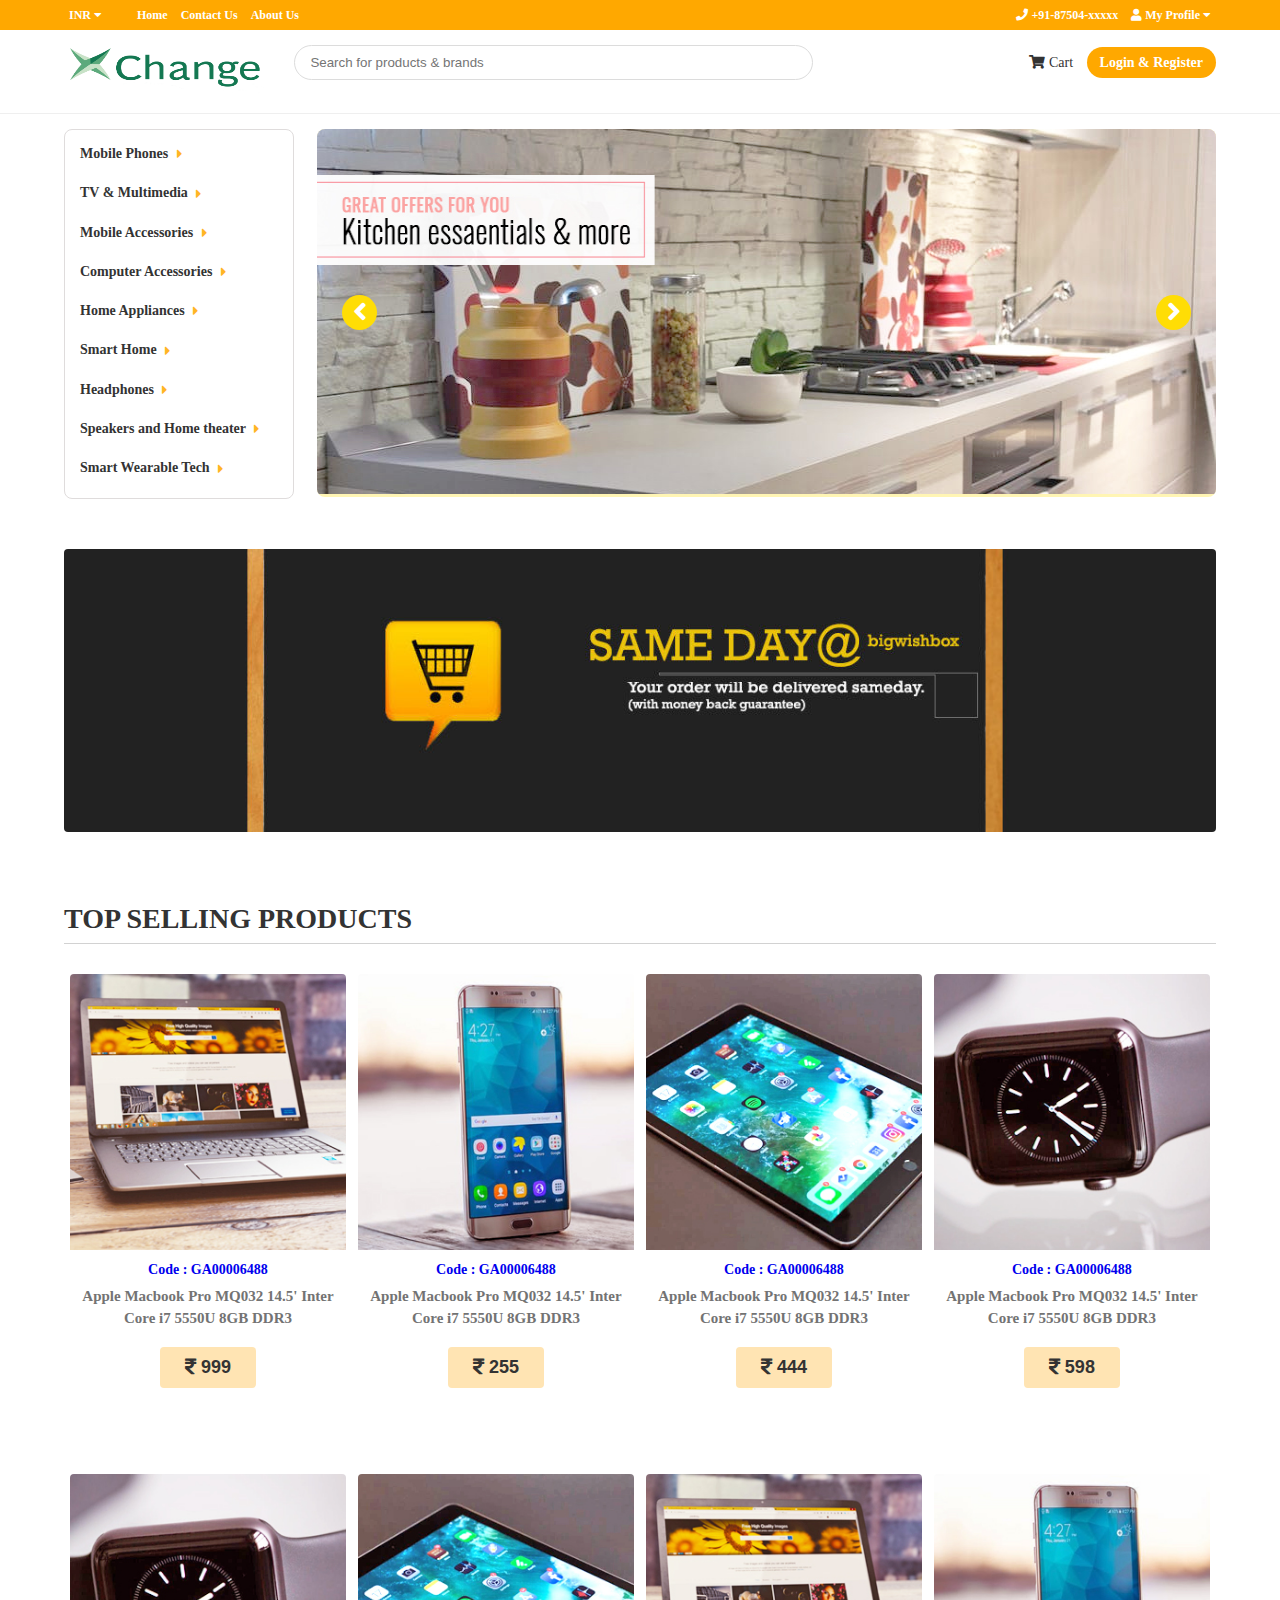
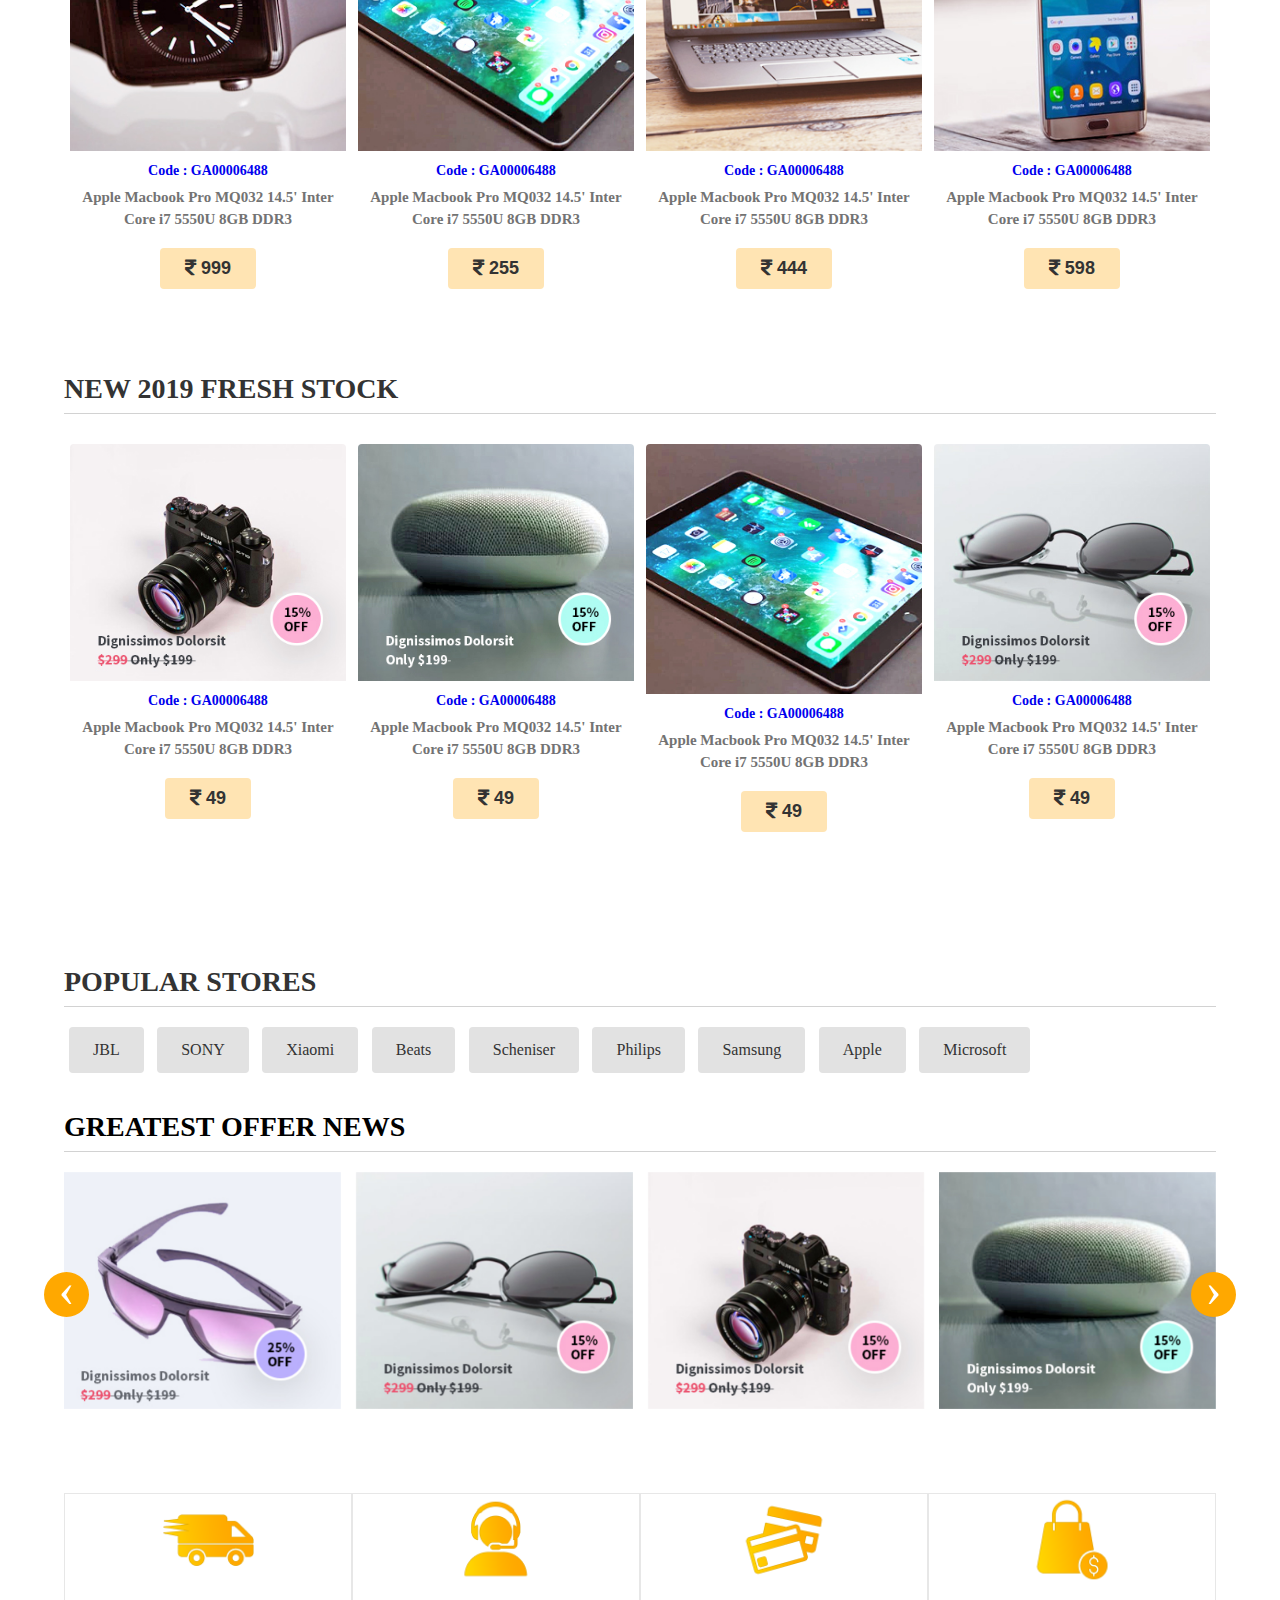
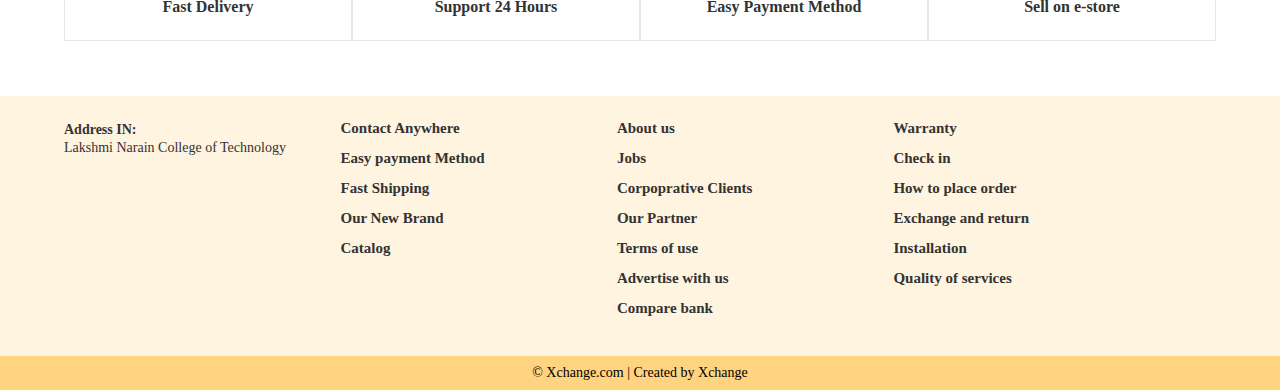
<file: index.html>
<!DOCTYPE html>
<html lang="en">
<head>
	<title>Xchange</title>
	<!-- Font Awesome, Style -->
	<link rel="stylesheet" type="text/css" href="https://use.fontawesome.com/releases/v5.6.3/css/all.css">
	<link rel="stylesheet" type="text/css" href="css/style.css">
	<link rel="stylesheet" type="text/css" href="css/owl.carousel.min.css">
</head>

<body>

	<!-- Topbar Start -->
	<div class="topbar">
		<div class="container">
	
			<!-- Top Left -->
			<div class="topleft">
				<ul>
					<li><a href="#">INR <i class="fas fa-caret-down"></i></a>
						<ul>
							<li><a href="index_usd.html">USD</a></li>
						</ul>
					</li>
				</ul>
			</div>
	
			<!-- Top Center -->
			<div class="topcenter">
				<ul>
					<li><a href="index.html">Home</a></li>
					<li><a href="contactus.html" target="_blank">Contact Us</a></li>
					<li><a href="profile.html" target="_blank">About Us</a></li>
				</ul>
			</div>
	
			<!-- Top Right -->
			<div class="topright">
				<ul>
					<li><a href="#"><i class="fas fa-phone"></i> +91-87504-xxxxx</a></li>
					<li><a href="#"><i class="fas fa-user"></i> My Profile <i class="fas fa-caret-down"></i></a>
						<ul class="myprofile-dropdown">
							<li><a href="cart.html" target="_blank">My Cart</a></li>
							<li><a href="cart.html" target="_blank">Delivered Order</a></li>
						</ul>
					</li>
				</ul>
			</div>
		</div>
	</div>
	<!-- Topbar End -->
	
	
	<!-- Header Start -->
	<div class="header">
		<div class="container">
			<div class="logo">
				<img width="200" height="50" src="images/logo.png">
			</div>
			<div class="searchbar">
				<form>
					<input type="search" class="searchField" placeholder="Search for products & brands">
				</form>
			</div>
			<div class="headerright">
				<ul>
					<!-- <li><a href="#"><i class="fas fa-heart"></i> Wishlist</a></li> -->
					<li><a href="cart.html" target="_blank"><i class="fas fa-shopping-cart"></i> Cart</a></li>
					<li><a href="login.html" class="signBtn">Login & Register</a></li>
				</ul>
			</div>
		</div>
	</div>
	<!-- Header End -->
	

	<!-- Product Content Start -->
	<div class="productContent">
		<div class="container">
			<div class="productCategories">
				<ul>
					<li><a href="#">Mobile Phones <i class="fas fa-caret-right"></i></a>
						<div class="megamenu">
							<ul>
								<h3>Smart Mobiles <i class="fas fa-caret-right"></i></h3>
								<li><a href="#">Samsung</a></li>
								<li><a href="#">Realme</a></li>
								<li><a href="#">Mi</a></li>
								<li><a href="#">Nokia</a></li>
								<li><a href="#">LG</a></li>
								<li><a href="#">Intex</a></li>
								<li><a href="#">Apple</a></li>
								<li><a href="#">Vivo</a></li>
								<li><a href="#">Asus</a></li>
								<li><a href="#">Gionee</a></li>
								<li><a href="#">Pixel</a></li>
							</ul>
							<ul>
								<h3>Basic Mobiles <i class="fas fa-caret-right"></i></h3>
								<li><a href="#">ITell</a></li>
								<li><a href="#">Jio Phone</a></li>
								<li><a href="#">KellTech</a></li>
								<li><a href="#">Nokia 3310</a></li>
								<li><a href="#">IBell</a></li>
								<li><a href="#">Intex</a></li>
								<li><a href="#">Microsoft</a></li>
								<li><a href="#">Gionee</a></li>
							</ul>
						</div>
					</li>
					<li><a href="#">TV & Multimedia <i class="fas fa-caret-right"></i></a>
						<div class="megamenu">
							<ul>
								<h3>Tvs Brand <i class="fas fa-caret-right"></i></h3>
								<li><a href="#">Samsung</a></li>
								<li><a href="#">LG</a></li>
								<li><a href="#">Sony</a></li>
								<li><a href="#">Micromax</a></li>
								<li><a href="#">Mi</a></li>
								<li><a href="#">Thomson</a></li>
							</ul>
						</div>
					</li>
					<li><a href="#">Mobile Accessories <i class="fas fa-caret-right"></i></a>
						<div class="megamenu">
							<ul>
								<h3>Mobile Accessories <i class="fas fa-caret-right"></i></h3>
								<li><a href="#">Mobile Charger</a></li>
								<li><a href="#">Mobile Cover</a></li>
								<li><a href="#">Power Bank</a></li>
								<li><a href="#">Memory Card</a></li>
								<li><a href="#">Data Cable</a></li>
								<li><a href="#">Screenguard</a></li>
								<li><a href="#">Headphones</a></li>
							</ul>
						</div>
					</li>
					<li><a href="#">Computer Accessories <i class="fas fa-caret-right"></i></a>
						<div class="megamenu">
							<ul>
								<h3>Computer Accessories <i class="fas fa-caret-right"></i></h3>
								<li><a href="#">External Hard Disk</a></li>
								<li><a href="#">Pendrive</a></li>
								<li><a href="#">Laptop Skins</a></li>
								<li><a href="#">Laptop Bags</a></li>
								<li><a href="#">Mouse</a></li>
								<li><a href="#">Keyboard</a></li>
							</ul>	
						</div>
					</li>
					<li><a href="#">Home Appliances <i class="fas fa-caret-right"></i></a>
						<div class="megamenu">
							<ul>
								<h3>Washing Machine <i class="fas fa-caret-right"></i></h3>
								<li><a href="#">Fully Automatic Front</a></li>
								<li><a href="#">Semi Automatic Top</a></li>
								<li><a href="#">Fully Automatic Top</a></li>
							</ul>
							<ul>
								<h3>Micro Oven <i class="fas fa-caret-right"></i></h3>
								<li><a href="#">Bajaj</a></li>
								<li><a href="#">Samsung</a></li>
								<li><a href="#">Sunflower</a></li>
								<li><a href="#">Ultrahot oven</a></li>
							</ul>
							<ul>
								<h3>Vaccume Cleaner <i class="fas fa-caret-right"></i></h3>
								<li><a href="#">One2kaFour</a></li>
								<li><a href="#">Four2kaOne</a></li>
								<li><a href="#">MyNameIsLakhan</a></li>
							</ul>
							<ul>
								<h3>Air Conditioner <i class="fas fa-caret-right"></i></h3>
								<li><a href="#">Split AC</a></li>
								<li><a href="#">Inverter AC</a></li>
								<li><a href="#">House AC</a></li>
							</ul>
						</div>
					</li>
					<li><a href="#">Smart Home <i class="fas fa-caret-right"></i></a>
						<div class="megamenu">
							<ul>
								<h3>Fancy lights <i class="fas fa-caret-right"></i></h3>
								<li><a href="#">Multi Color LED</a></li>
								<li><a href="#">Modern Tube lights</a></li>
								<li><a href="#">Automatic Fans</a></li>
							</ul>
							<ul>
								<h3>AI based <i class="fas fa-caret-right"></i></h3>
								<li><a href="#">Handless lights</a></li>
								<li><a href="#">Temperature control Fans</a></li>
								<li><a href="#">Automatic doors</a></li>
							</ul>
							<ul>
								<h3>Google Home <i class="fas fa-caret-right"></i></h3>
								<li><a href="#">Mini</a></li>
								<li><a href="#">Pro</a></li>
								<li><a href="#">Flex</a></li>
								<li><a href="#">Alexa</a></li>
								<li><a href="#">Watson AI</a></li>								
							</ul>
						</div>
					</li>
					<li><a href="#">Headphones <i class="fas fa-caret-right"></i></a>
						<div class="megamenu">
							<ul>
								<h3>Wired earphones <i class="fas fa-caret-right"></i></h3>
								<li><a href="#">MI in-ear classic</a></li>
								<li><a href="#">Samsung out-ear</a></li>
								<li><a href="#">BOULT *new*</a></li>
								<li><a href="#">Beats by Dr. Dre</a></li>
								<li><a href="#">Sony technology</a></li>
							</ul>
							<ul>
								<h3>Wireless <i class="fas fa-caret-right"></i></h3>
								<li><a href="#">Redmi airdots</a></li>
								<li><a href="#">Apple airpods</a></li>
								<li><a href="#">Samsung Dots</a></li>
								<li><a href="#">Realme Pods</a></li>
								<li><a href="#">JBL</a></li>
								<li><a href="#">Sony</a></li>
								<li><a href="#">Xiaomi</a></li>

							</ul>
							<ul>
								<h3>Professional Headphones <i class="fas fa-caret-right"></i></h3>
								<li><a href="#">Scheniser</a></li>
								<li><a href="#">Beats</a></li>
								<li><a href="#">Sony</a></li>
								<li><a href="#">JBL</a></li>
								<li><a href="#">Xiaomi</a></li>

							</ul>
						</div>
					</li>
					<li><a href="#">Speakers and Home theater <i class="fas fa-caret-right"></i></a>
						<div class="megamenu">
							<ul>
								<h3>Portable speaker <i class="fas fa-caret-right"></i></h3>
								<li><a href="#">Boat</a></li>
								<li><a href="#">JBL</a></li>
								<li><a href="#">SONY</a></li>
								<li><a href="#">Xiaomi</a></li>
							</ul>
							<ul>
								<h3>Home theaters <i class="fas fa-caret-right"></i></h3>
								<li><a href="#">Krisons</a></li>
								<li><a href="#">Zebronics</a></li>
								<li><a href="#">MarQ</a></li>
								<li><a href="#">Intex</a></li>
								<li><a href="#">Sony</a></li>
								<li><a href="#">Philips</a></li>
							</ul>
							<ul>
								<h3>Soundbars <i class="fas fa-caret-right"></i></h3>
								<li><a href="#">Boat</a></li>
								<li><a href="#">MarQ</a></li>
								<li><a href="#">Mi</a></li>
								<li><a href="#">LG</a></li>
								<li><a href="#">JBL</a></li>
							</ul>
						</div>
					</li>
					<li><a href="#">Smart Wearable Tech <i class="fas fa-caret-right"></i></a>
						<div class="megamenu">
							<ul>
								<h3>Smart Watches <i class="fas fa-caret-right"></i></h3>
								<li><a href="#">Apple Watch</a></li>
								<li><a href="#">Hauwei watch</a></li>
								<li><a href="#">Zenwatch</a></li>
								<li><a href="#">Fitbit Iconic</a></li>
								<li><a href="#">Fossil</a></li>
								<li><a href="#">Noise</a></li>
							</ul>
							<ul>
								<h3>AR Glasses <i class="fas fa-caret-right"></i></h3>
								<li><a href="#">Globus Geschat</a></li>
								<li><a href="#">EWELL AR Glasses</a></li>
								<li><a href="#">Technocia</a></li>
								<li><a href="#">AntVR</a></li>
								<li><a href="#">Samsung gear VR</a></li>
							</ul>
							<ul>
								<h3>Fitness Bands <i class="fas fa-caret-right"></i></h3>
								<li><a href="#">Mi Smart band 3</a></li>
								<li><a href="#">Honor band 5</a></li>
								<li><a href="#">Fasttrack reflex</a></li>
								<li><a href="#">Galaxy fit</a></li>
								<li><a href="#">Infinix</a></li>
							</ul>
						</div>
					</li>
				</ul>
			</div>
		

			<!-- Slider Start -->
			<div class="productSlider">
				<div id="sliderShuffle" class="sliderInner">
					<img src="images/1.jpg" />
					<img src="images/2.jpg" />
				</div>
				<div class="cycle-control">
					<span id="next"><i class="fas fa-angle-right"></i></span>
					<span id="prev"><i class="fas fa-angle-left"></i></span>
				</div>
			</div>
			<!-- Slider End -->

			<!-- <div class="offer-card">
				<img src="images/img1.jpg">
			</div>
			<div class="offer-card">
				<img src="images/img2.jpg">
			</div>
			<div class="offer-card">
				<img src="images/img3.jpg">
			</div> -->
		</div>
	</div>
	<!-- Product Content End -->
	

	<!-- Banner Start -->
	<div class="banner">
		<div class="container">
			<img src="images/banner1.jpg" alt="Banner">
		</div>
	</div>
	<!-- Banner End -->

	
	<!-- Product Area Start -->
	<div class="product-area">
		<div class="container">
			<h3>Top Selling Products</h3>

			<div class="col-3">
				<a href="product-detail.html">
					<img src="images/product-img1.jpg" alt="">
					<div class="caption">
						<big>Code : GA00006488</big>
						<h4>Apple Macbook Pro MQ032 14.5' Inter
						Core i7 5550U 8GB DDR3</h4>
						<button class="price"><i class="fas fa-rupee-sign"></i> 999</button>
					</div>
					<button class="productViewBtn">View Product</button>
				</a>
			</div>

			<div class="col-3">
				<a href="product-detail.html">
					<img src="images/product-img2.jpg" alt="">
					<div class="caption">
						<big>Code : GA00006488</big>
						<h4>Apple Macbook Pro MQ032 14.5' Inter
						Core i7 5550U 8GB DDR3</h4>
						<button class="price"><i class="fas fa-rupee-sign"></i> 255</button>
					</div>
					<button class="productViewBtn">View Product</button>
				</a>
			</div>

			<div class="col-3">
				<a href="product-detail.html">
					<img src="images/product-img3.jpg" alt="">
					<div class="caption">
						<big>Code : GA00006488</big>
						<h4>Apple Macbook Pro MQ032 14.5' Inter
						Core i7 5550U 8GB DDR3</h4>
						<button class="price"><i class="fas fa-rupee-sign"></i> 444</button>
					</div>
					<button class="productViewBtn">View Product</button>
				</a>
			</div>

			<div class="col-3">
				<a href="product-detail.html">
					<img src="images/product-img4.jpg" alt="">
					<div class="caption">
						<big>Code : GA00006488</big>
						<h4>Apple Macbook Pro MQ032 14.5' Inter
						Core i7 5550U 8GB DDR3</h4>
						<button class="price"><i class="fas fa-rupee-sign"></i> 598</button>
					</div>
					<button class="productViewBtn">View Product</button>
				</a>
			</div>

			
			<div class="col-3">
				<a href="product-detail.html">
					<img src="images/product-img4.jpg" alt="">
					<div class="caption">
						<big>Code : GA00006488</big>
						<h4>Apple Macbook Pro MQ032 14.5' Inter
						Core i7 5550U 8GB DDR3</h4>
						<button class="price"><i class="fas fa-rupee-sign"></i> 999</button>
					</div>
					<button class="productViewBtn">View Product</button>
				</a>
			</div>

			<div class="col-3">
				<a href="product-detail.html">
					<img src="images/product-img3.jpg" alt="">
					<div class="caption">
						<big>Code : GA00006488</big>
						<h4>Apple Macbook Pro MQ032 14.5' Inter
						Core i7 5550U 8GB DDR3</h4>
						<button class="price"><i class="fas fa-rupee-sign"></i> 255</button>
					</div>
					<button class="productViewBtn">View Product</button>
				</a>
			</div>

			<div class="col-3">
				<a href="product-detail.html">
					<img src="images/product-img1.jpg" alt="">
					<div class="caption">
						<big>Code : GA00006488</big>
						<h4>Apple Macbook Pro MQ032 14.5' Inter
						Core i7 5550U 8GB DDR3</h4>
						<button class="price"><i class="fas fa-rupee-sign"></i> 444</button>
					</div>
					<button class="productViewBtn">View Product</button>
				</a>
			</div>

			<div class="col-3">
				<a href="product-detail.html">
					<img src="images/product-img2.jpg" alt="">
					<div class="caption">
						<big>Code : GA00006488</big>
						<h4>Apple Macbook Pro MQ032 14.5' Inter
						Core i7 5550U 8GB DDR3</h4>
						<button class="price"><i class="fas fa-rupee-sign"></i> 598</button>
					</div>
					<button class="productViewBtn">View Product</button>
				</a>
			</div>

			<h3>New 2019 Fresh Stock</h3>
			<div class="col-3">
				<a href="product-detail.html">
					<img src="images/product-img11.jpg">
					<div class="caption">
						<big>Code : GA00006488</big>
						<h4>Apple Macbook Pro MQ032 14.5' Inter
						Core i7 5550U 8GB DDR3</h4>
						<button class="price"><i class="fas fa-rupee-sign"></i> 49</button>
					</div>	
					<button class="productViewBtn">View Product</button>
				</a>
			</div>
			<div class="col-3">
				<a href="product-detail.html">
					<img src="images/product-img12.jpg">
					<div class="caption">
						<big>Code : GA00006488</big>
						<h4>Apple Macbook Pro MQ032 14.5' Inter
						Core i7 5550U 8GB DDR3</h4>
						<button class="price"><i class="fas fa-rupee-sign"></i> 49</button>
					</div>	
					<button class="productViewBtn">View Product</button>
				</a>
			</div>
			<div class="col-3">
				<a href="product-detail.html">
					<img height="250" width="300" src="images/product-img3.jpg">
					<div class="caption">
						<big>Code : GA00006488</big>
						<h4>Apple Macbook Pro MQ032 14.5' Inter
						Core i7 5550U 8GB DDR3</h4>
						<button class="price"><i class="fas fa-rupee-sign"></i> 49</button>
					</div>	
					<button class="productViewBtn">View Product</button>
				</a>
			</div>
			<div class="col-3">
				<a href="product-detail.html">
					<img src="images/product-img10.jpg">
					<div class="caption">
						<big>Code : GA00006488</big>
						<h4>Apple Macbook Pro MQ032 14.5' Inter
						Core i7 5550U 8GB DDR3</h4>
						<button class="price"><i class="fas fa-rupee-sign"></i> 49</button>
					</div>	
					<button class="productViewBtn">View Product</button>
				</a>
			</div>

		</div>
	</div>
	<!-- Product Area End -->

	<!-- Popular Store Start -->
	<div class="popularStores">
		<div class="container">
			<h3>Popular Stores</h3>			
			<div class="popularStoresInner">
				<a href="https://jbl.com" target="_blank">JBL</a>
				<a href="https://sony.com" target="_blank">SONY</a>
				<a href="https://mi.com" target="_blank">Xiaomi</a>
				<a href="https://beats.com" target="_blank">Beats</a>
				<a href="https://Scheniser.com" target="_blank">Scheniser</a>
				<a href="https://Philips.com" target="_blank">Philips</a>
				<a href="https://sumsung.com" target="_blank">Samsung</a>
				<a href="https://apple.com" target="_blank">Apple</a>
				<a href="https://microsoft.com" target="_blank">Microsoft</a>
			</div>
		</div>
	</div>
	<!-- Popular Store End -->


	<!-- Greatest Offer News Start -->
	<div class="news">
		<div class="container">
			<h3>Greatest Offer News</h3>
			<div class="owl-carousel">
				<div class="item"><img src="images/product-img9.jpg"></div>
				<div class="item"><img src="images/product-img10.jpg"></div>
				<div class="item"><img src="images/product-img11.jpg"></div>
				<div class="item"><img src="images/product-img12.jpg"></div>
				<div class="item"><img src="images/product-img10.jpg"></div>
			</div>
		</div>
	</div>
	<!-- Greatest Offer News End -->

	
	<!-- Support Section start-->
	<div class="support">
		<div class="container">
			<a href="#">
				<img src="images/icon1.png">
				<h5>Fast Delivery</h5>
			</a>
			<a href="#">
				<img src="images/icon2.png">
				<h5>Support 24 Hours</h5>
			</a>
			<a href="#">
				<img src="images/icon3.png">
				<h5>Easy Payment Method</h5>
			</a>
			<a href="#">
				<img src="images/icon4.png">
				<h5>Sell on e-store</h5>
			</a>
		</div>
	</div>
	<!-- Support Section end-->

	<!-- Other Information start -->
	<!-- <div class="otherInfo">
		<div class="container">
			<h3 class="otherInfoHandle">Consectetur adipisicing elit exercitationem</h3>
			<div class="otherInfoBody">
				<p>Lorem ipsum dolor sit amet, consectetur adipisicing elit. Qui exercitationem, iste necessitatibus ex ea quaerat itaque numquam neque ad velit, aspernatur sunt culpa placeat iusto dolore molestias, porro ab perspiciatis.</p>
				<p>Lorem ipsum dolor sit amet, consectetur adipisicing elit. Architecto voluptatibus perspiciatis, dolor inventore dicta ut pariatur cupiditate blanditiis deleniti necessitatibus suscipit magnam, reiciendis tenetur ratione, doloribus vero hic minima asperiores.</p>
				<p>Lorem ipsum dolor sit amet, consectetur adipisicing elit. Ipsum repellat pariatur totam voluptas quos asperiores cupiditate, nesciunt quis unde doloremque nostrum beatae ex, ut. Adipisci cum reprehenderit asperiores perferendis amet.</p>
			</div>
		</div>
	</div> -->
	<!-- Other Information end -->

	<!-- Footer Start -->
<div class="footer">
		<div class="container">
			<div class="col-3">
				<p><big>Address IN:</big><br>Lakshmi Narain College of Technology</p>
			</div>
			<div class="col-3">
				<ul>
					<li><a href="#">Contact Anywhere</a></li>
					<li><a href="#">Easy payment Method</a></li>
					<li><a href="#">Fast Shipping</a></li>
					<li><a href="#">Our New Brand</a></li>
					<li><a href="#">Catalog</a></li>
				</ul>
			</div>
			<div class="col-3">
				<ul>
					<li><a href="contactus.html" target="_blank">About us</a></li>
					<li><a href="#">Jobs</a></li>
					<li><a href="#">Corpoprative Clients</a></li>
					<li><a href="#">Our Partner</a></li>
					<li><a href="#">Terms of use</a></li>
					<li><a href="#">Advertise with us</a></li>
					<li><a href="#">Compare bank</a></li>
				</ul>
			</div>
			<div class="col-3">
				<ul>
					<li><a href="#">Warranty</a></li>
					<li><a href="#">Check in</a></li>
					<li><a href="#">How to place order</a></li>
					<li><a href="#">Exchange and return</a></li>
					<li><a href="#">Installation</a></li>
					<li><a href="#">Quality of services</a></li>
				</ul>
			</div>
		</div>
	</div>
	<!-- Footer End -->

	
	<div class="copyright">
		<div class="container">
			<h5>&copy; Xchange.com | Created by Xchange</h5>
		</div>
	</div>
	
	<!-- Login Signup Form Start -->
	<div class="loginBox">
		<div class="closeBtn"><i class="fas fa-times"></i></div>
		<div class="loginForm">
			<h3>Login Form</h3>
			<form>
				<input class="textField" type="text" placeholder="Username or Email">
				<input class="textField" type="password" placeholder="Password">
				<input class="submitBtn" type="submit" value="Login">
			</form>
		</div>
		<div class="registerForm">
			<h3>Register Form</h3>
			<form>
				<input class="textField" type="text" placeholder="First Name">
				<input class="textField" type="text" placeholder="Last Name">
				<input class="textField" type="email" placeholder="Your Email">
				<input class="textField" type="password" placeholder="New Password">
				<input class="textField" type="password" placeholder="Confirm Password">
				<input class="submitBtn" type="submit" value="Register">
			</form>
		</div>
	</div>
	<!-- Login Signup Form End -->

	
	<!-- Product View Box / Quick Product View Start -->
	<div class="productViewBox">
		<h3>Apple Macbook Pro MQ032 14.5' Inter Core i7 5550U 8GB DDR3</h3>
		<div class="productViewBox-closeBtn"><i class="fas fa-times"></i></div>
		<div class="productViewBoxImg">
			<img src="images/1_big.jpg">
		</div>
		<div class="productViewBoxDetail">
			<h5><b>Price : </b> <i class="fas fa-rupee-sign"></i> 598</h5>
			<h5><b>Brand : </b> Apple</h5>
			<h5><b>Warranty : </b> 12 Months</h5>
			<h5><b>Delivery of the city : </b> Free</h5>
			<h5><b>Payment : </b> COD, Visa, Mastercard, Debit, Credit, Installation</h5>
			<h5><b>Availability : </b> in Stock</h5>
			<h5><b>Product Code : </b> GA000006488</h5>
			<a href="cart.html" class="addtocart"><i class="fas fa-heart"></i> Add to Cart</a>
			<a href="#" class="writereview"><i class="fas fa-pen"></i> Write a review</a>
			<a href="checkout.html" class="buynow"><i class="fas fa-shopping-cart"></i> Buy Now</a>
		</div>
	</div>
	<!-- Product View Box / Quick Product View End -->
	

<!-- Jquery V.3.3.1 -->
<script src="js/jquery-3.3.1.min.js"></script>
<script src="js/jquery.cycle.js"></script>
<script src="js/owl.carousel.min.js"></script>
<script>
	$("#sliderShuffle").cycle({
		next: '#next',
		prev: '#prev'
	});
	
	$('.owl-carousel').owlCarousel({
		items:4,
		loop:true,
		margin:15,
		autoplay:true,
		autoplayTimeout:3000, //3 Second
		nav:true,
		responsiveClass:true,
		responsive:{
			0:{
				items:1,
				nav:true
			},
			600:{
				items:3,
				nav:true
			},
			1000:{
				items:4,
				nav:true
			}
		}

	});

	$(function(){
		$(".topbar ul li").click(function(){
			$(".topbar ul li").not(this).find("ul").slideUp();
			$(this).find("ul").slideToggle();
		});
		$(".topbar ul li ul li, productCategories ul li .megamenu").click(function(e){
			e.stopPropagation();	
		});
		$(".productCategories ul li").click(function(){
			$(".productCategories ul li").not(this).find(".megamenu").hide();
			$(this).find(".megamenu").toggle();
		});
		$(".otherInfoBody").hide();
		$(".otherInfoHandle").click(function(){
			$(".otherInfoBody").slideToggle();
		});
		$(".signBtn").click(function(){
			$("body").css("overflow", "hidden");
			$(".loginBox").slideDown();
		});
		$(".closeBtn").click(function(){
			$("body").css("overflow", "visible");
			$(".loginBox").slideUp();
		});
		$(".productViewBtn").click(function(e){
			e.preventDefault();
			$("body").css("overflow", "hidden");
			$(".productViewBox").slideDown();
		});
		$(".productViewBox-closeBtn").click(function(){
			$("body").css("overflow", "visible");
			$(".productViewBox").slideUp();
		});
	});
</script>
</body>
</html>
</file>
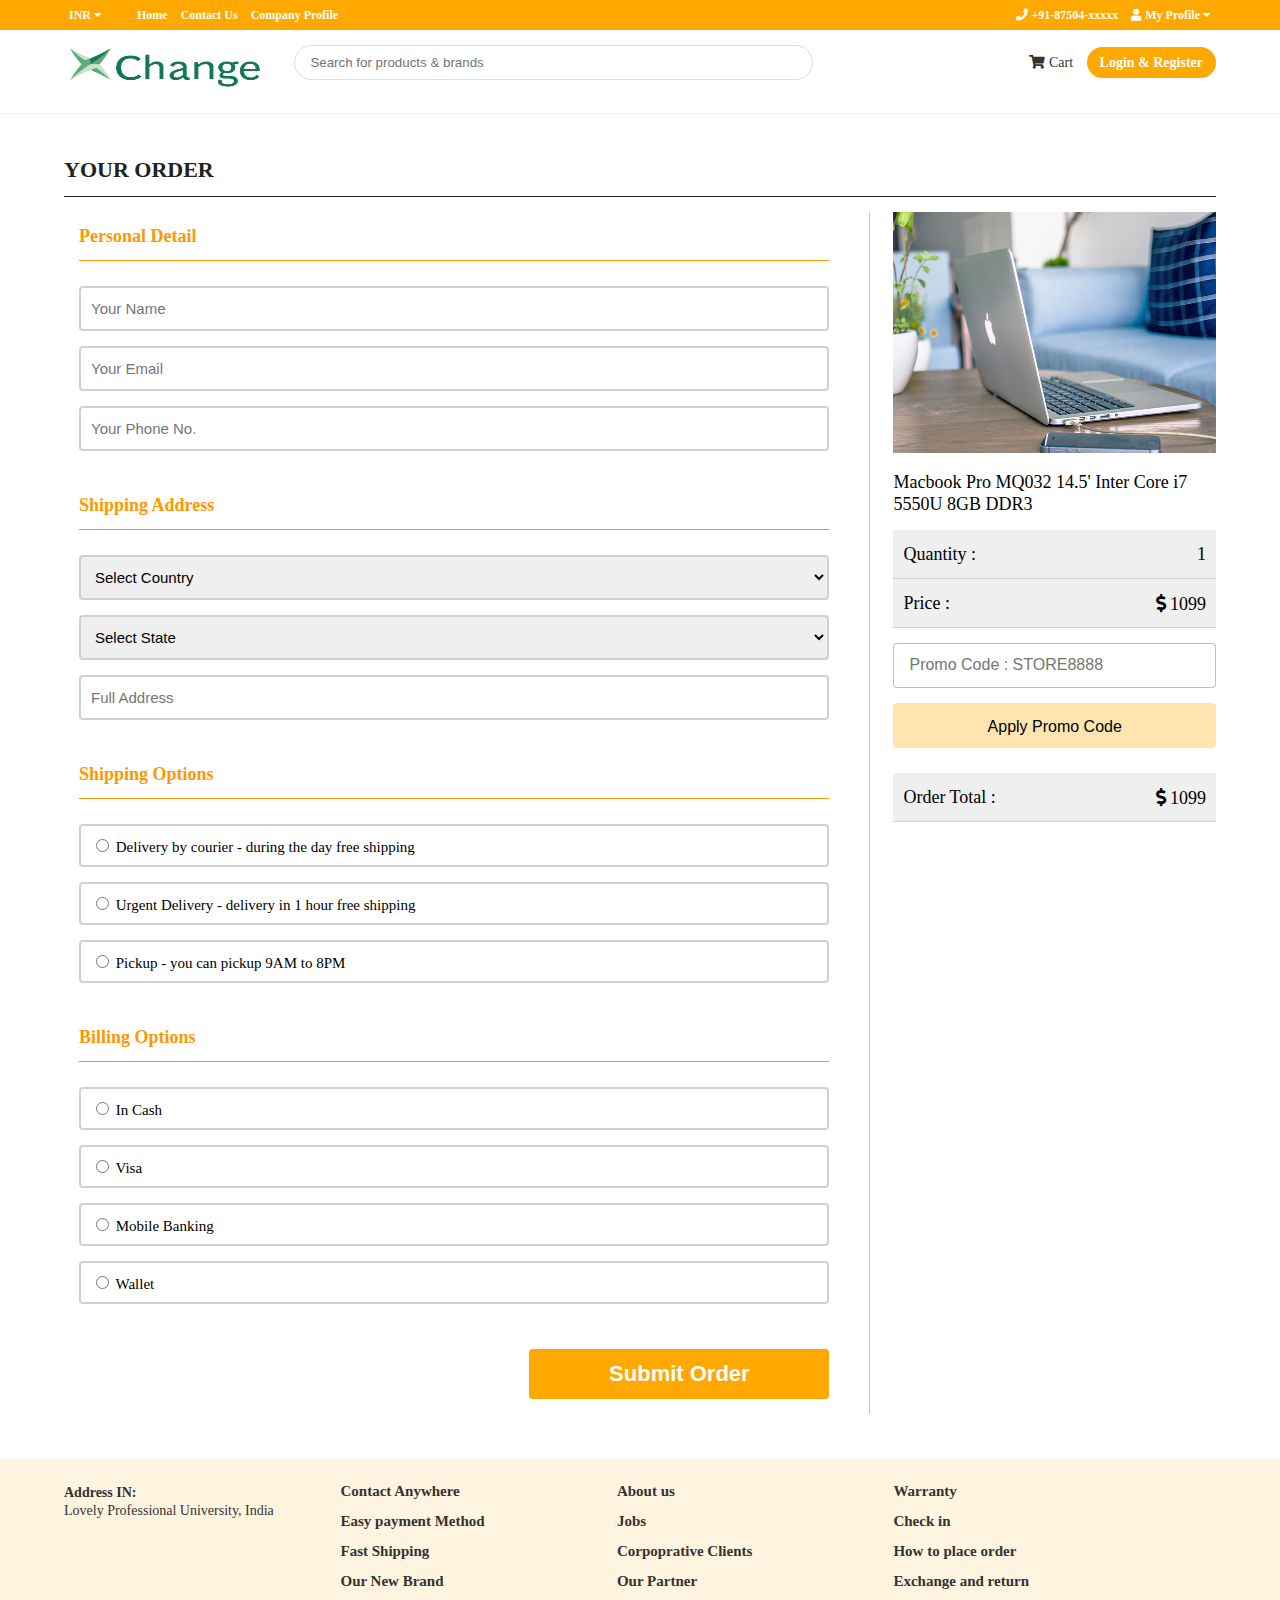
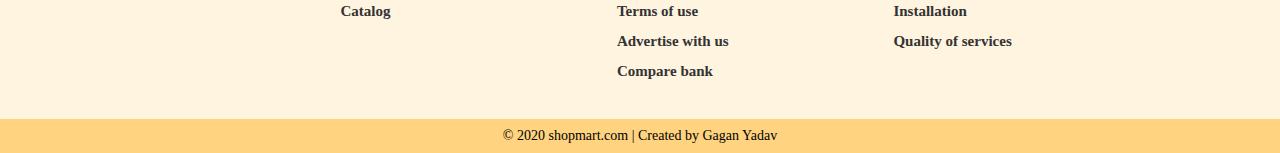
<file: checkout.html>
<!DOCTYPE html>
<html>
<head>
	<title>Checkout Page</title>
	<!-- Font Awesome, Style -->
	<link rel="stylesheet" type="text/css" href="https://use.fontawesome.com/releases/v5.6.3/css/all.css">
	<link rel="stylesheet" type="text/css" href="css/style.css">
	<link rel="stylesheet" type="text/css" href="css/owl.carousel.min.css">
	<link rel="stylesheet" type="text/css" href="css/smoothproducts.css">
</head>
<body>
	<!-- Topbar Start -->
<div class="topbar">
		<div class="container">
	
			<!-- Top Left -->
			<div class="topleft">
				<ul>
					<li><a href="#">INR <i class="fas fa-caret-down"></i></a>
					</li>
				</ul>
			</div>
	
			<!-- Top Center -->
			<div class="topcenter">
				<ul>
					<li><a href="index.html">Home</a></li>
					<li><a href="contactus.html" target="_blank">Contact Us</a></li>
					<li><a href="profile.html" target="_blank">Company Profile</a></li>
				</ul>
			</div>
	
			<!-- Top Right -->
			<div class="topright">
				<ul>
					<li><a href="#"><i class="fas fa-phone"></i> +91-87504-xxxxx</a></li>
					<li><a href="#"><i class="fas fa-user"></i> My Profile <i class="fas fa-caret-down"></i></a>
						<ul class="myprofile-dropdown">
							<li><a href="#">My Cart</a></li>
							<li><a href="#">Delivered Order</a></li>
						</ul>
					</li>
				</ul>
			</div>
		</div>
	</div>
	<!-- Topbar End -->
	
	
	<!-- Header Start -->
	<div class="header">
		<div class="container">
			<div class="logo">
				<img width="200" height="50" src="images/logo.png">
			</div>
			<div class="searchbar">
				<form>
					<input type="search" class="searchField" placeholder="Search for products & brands">
				</form>
			</div>
			<div class="headerright">
				<ul>
					<!-- <li><a href="#"><i class="fas fa-heart"></i> Wishlist</a></li> -->
					<li><a href="#"><i class="fas fa-shopping-cart"></i> Cart</a></li>
					<li><a href="#" class="signBtn">Login & Register</a></li>
				</ul>
			</div>
		</div>
	</div>
	<!-- Header End -->
	

	<!-- Checkout Start -->
	<div class="checkout">
		<div class="container">
			<h2>Your Order</h2>

			<!-- Checkout Inner Start -->
			<script>
				function done() {
					alert("Order Successfully Placed !!")
				}
			</script>
			<div class="checkout-inner">
				<form onsubmit="done()">
					<div class="checkout-form-steps">
						<h4>Personal Detail</h4>
						<input type="text" class="textfield" placeholder="Your Name" required="">
						<input type="email" class="textfield" placeholder="Your Email">
						<input type="text" class="textfield" placeholder="Your Phone No.">
					</div>
					<div class="checkout-form-steps">
						<h4>Shipping Address</h4>
						<select class="textfield">
							<option>Select Country</option>
							<option>INDIA</option>
							<option>USA</option>
							<option>UK</option>
							<option>UAE</option>
						</select>
						<select class="textfield">
							<option>Select State</option>
							<option>State 1</option>
							<option>State 2</option>
							<option>State 3</option>
						</select>
						<input type="text" class="textfield" placeholder="Full Address">
					</div>
					<div class="checkout-form-steps">
						<h4>Shipping Options</h4>
						<label for="radio1">
							<input type="radio" name="shippingoptions" id="radio1">
							Delivery by courier - during the day free shipping
						</label>
						<label for="radio2">
							<input type="radio" name="shippingoptions" id="radio2">
							Urgent Delivery - delivery in 1 hour free shipping
						</label>
						<label for="radio3">
							<input type="radio" name="shippingoptions" id="radio3">
							Pickup - you can pickup 9AM to 8PM
						</label>
					</div>
					<div class="checkout-form-steps">
						<h4>Billing Options</h4>
						<label for="radio4">
							<input type="radio" name="billingoptions" id="radio4">
							In Cash
						</label>
						<label for="radio5">
							<input type="radio" name="billingoptions" id="radio5">
							Visa
						</label>
						<label for="radio6">
							<input type="radio" name="billingoptions" id="radio6">
							Mobile Banking
						</label>
						<label for="radio7">
							<input type="radio" name="billingoptions" id="radio7">
							Wallet
						</label>
					</div>
					<input type="submit" class="submitorder-button" value="Submit Order">
				</form>
			</div>
			<!-- Checkout Inner End -->
			
			
			<!-- Order List Start-->
			<div class="orderlist">
				<img src="images/2_tb.jpg">
				<h3>Macbook Pro MQ032 14.5' Inter Core i7 5550U 8GB DDR3</h3>
				<p>Quantity : <span>1</span></p>
				<p>Price : <span><i class="fas fa-dollar-sign"></i> 1099</span></p>
				<input type="text" class="textfield" placeholder="Promo Code : STORE8888">
				<input type="submit" class="applycode-button" value="Apply Promo Code">
				<p>Order Total : <span><i class="fas fa-dollar-sign"></i> 1099</span></p>
			</div>
			<!-- Order List End-->

		</div>
	</div>
	<!-- Checkout End -->

	<!-- Footer Start -->
<div class="footer">
		<div class="container">
			<div class="col-3">
				<p><big>Address IN:</big><br>Lovely Professional University, India</p>
			</div>
			<div class="col-3">
				<ul>
					<li><a href="#">Contact Anywhere</a></li>
					<li><a href="#">Easy payment Method</a></li>
					<li><a href="#">Fast Shipping</a></li>
					<li><a href="#">Our New Brand</a></li>
					<li><a href="#">Catalog</a></li>
				</ul>
			</div>
			<div class="col-3">
				<ul>
					<li><a href="contactus.html" target="_blank">About us</a></li>
					<li><a href="#">Jobs</a></li>
					<li><a href="#">Corpoprative Clients</a></li>
					<li><a href="#">Our Partner</a></li>
					<li><a href="#">Terms of use</a></li>
					<li><a href="#">Advertise with us</a></li>
					<li><a href="#">Compare bank</a></li>
				</ul>
			</div>
			<div class="col-3">
				<ul>
					<li><a href="#">Warranty</a></li>
					<li><a href="#">Check in</a></li>
					<li><a href="#">How to place order</a></li>
					<li><a href="#">Exchange and return</a></li>
					<li><a href="#">Installation</a></li>
					<li><a href="#">Quality of services</a></li>
				</ul>
			</div>
		</div>
	</div>
	<!-- Footer End -->

	
	<div class="copyright">
		<div class="container">
			<h5>&copy; 2020 shopmart.com | Created by Gagan Yadav</h5>
		</div>
	</div>
	
	<!-- Login Signup Form Start -->
	<div class="loginBox">
		<div class="closeBtn"><i class="fas fa-times"></i></div>
		<div class="loginForm">
			<h3>Login Form</h3>
			<form>
				<input class="textField" type="text" placeholder="Username or Email">
				<input class="textField" type="password" placeholder="Password">
				<input class="submitBtn" type="submit" value="Login">
			</form>
		</div>
		<div class="registerForm">
			<h3>Register Form</h3>
			<form>
				<input class="textField" type="text" placeholder="First Name">
				<input class="textField" type="text" placeholder="Last Name">
				<input class="textField" type="email" placeholder="Your Email">
				<input class="textField" type="password" placeholder="New Password">
				<input class="textField" type="password" placeholder="Confirm Password">
				<input class="submitBtn" type="submit" value="Register">
			</form>
		</div>
	</div>
	<!-- Login Signup Form End -->

	
	<!-- Product View Box / Quick Product View Start -->
	<div class="productViewBox">
		<h3>Apple Macbook Pro MQ032 14.5' Inter Core i7 5550U 8GB DDR3</h3>
		<div class="productViewBox-closeBtn"><i class="fas fa-times"></i></div>
		<div class="productViewBoxImg">
			<img src="images/img1.jpg">
		</div>
		<div class="productViewBoxDetail">
			<h5><b>Price : </b> <i class="fas fa-dollar-sign"></i> 598</h5>
			<h5><b>Brand : </b> Apple</h5>
			<h5><b>Warranty : </b> 12 Months</h5>
			<h5><b>Delivery of the city : </b> Free</h5>
			<h5><b>Payment : </b> COD, Visa, Mastercard, Debit, Credit, Installation</h5>
			<h5><b>Availability : </b> in Stock</h5>
			<h5><b>Product Code : </b> GA000006488</h5>
			<a href="#" class="addtocart"><i class="fas fa-heart"></i> Add to Cart</a>
			<a href="#" class="writereview"><i class="fas fa-pen"></i> Write a review</a>
			<a href="#" class="buynow"><i class="fas fa-shopping-cart"></i> Buy Now</a>
		</div>
	</div>
	<!-- Product View Box / Quick Product View End -->

	

<!-- Jquery V.3.3.1 -->
<script src="js/jquery-3.3.1.min.js"></script>
<script src="js/jquery.cycle.js"></script>
<script src="js/owl.carousel.min.js"></script>
<script src="js/smoothproducts.min.js"></script>
<script>
	$("#sliderShuffle").cycle({
		next: '#next',
		prev: '#prev'
	});
	
	$('.owl-carousel').owlCarousel({
		items:4,
		loop:true,
		margin:15,
		autoplay:true,
		autoplayTimeout:3000, //3 Second
		nav:true,
		responsiveClass:true,
		responsive:{
			0:{
				items:1,
				nav:true
			},
			600:{
				items:3,
				nav:true
			},
			1000:{
				items:4,
				nav:true
			}
		}

	});

	$(function(){
		$(".topbar ul li").click(function(){
			$(".topbar ul li").not(this).find("ul").slideUp();
			$(this).find("ul").slideToggle();
		});
		$(".topbar ul li ul li, productCategories ul li .megamenu").click(function(e){
			e.stopPropagation();	
		});
		$(".productCategories ul li").click(function(){
			$(".productCategories ul li").not(this).find(".megamenu").hide();
			$(this).find(".megamenu").toggle();
		});
		$(".otherInfoBody").hide();
		$(".otherInfoHandle").click(function(){
			$(".otherInfoBody").slideToggle();
		});
		$(".signBtn").click(function(){
			$("body").css("overflow", "hidden");
			$(".loginBox").slideDown();
		});
		$(".closeBtn").click(function(){
			$("body").css("overflow", "visible");
			$(".loginBox").slideUp();
		});
		$(".productViewBtn").click(function(e){
			e.preventDefault();
			$("body").css("overflow", "hidden");
			$(".productViewBox").slideDown();
		});
		$(".productViewBox-closeBtn").click(function(){
			$("body").css("overflow", "visible");
			$(".productViewBox").slideUp();
		});

		$(".sp-wrap").smoothproducts();
	});
</script>
</body>
</html>
</file>
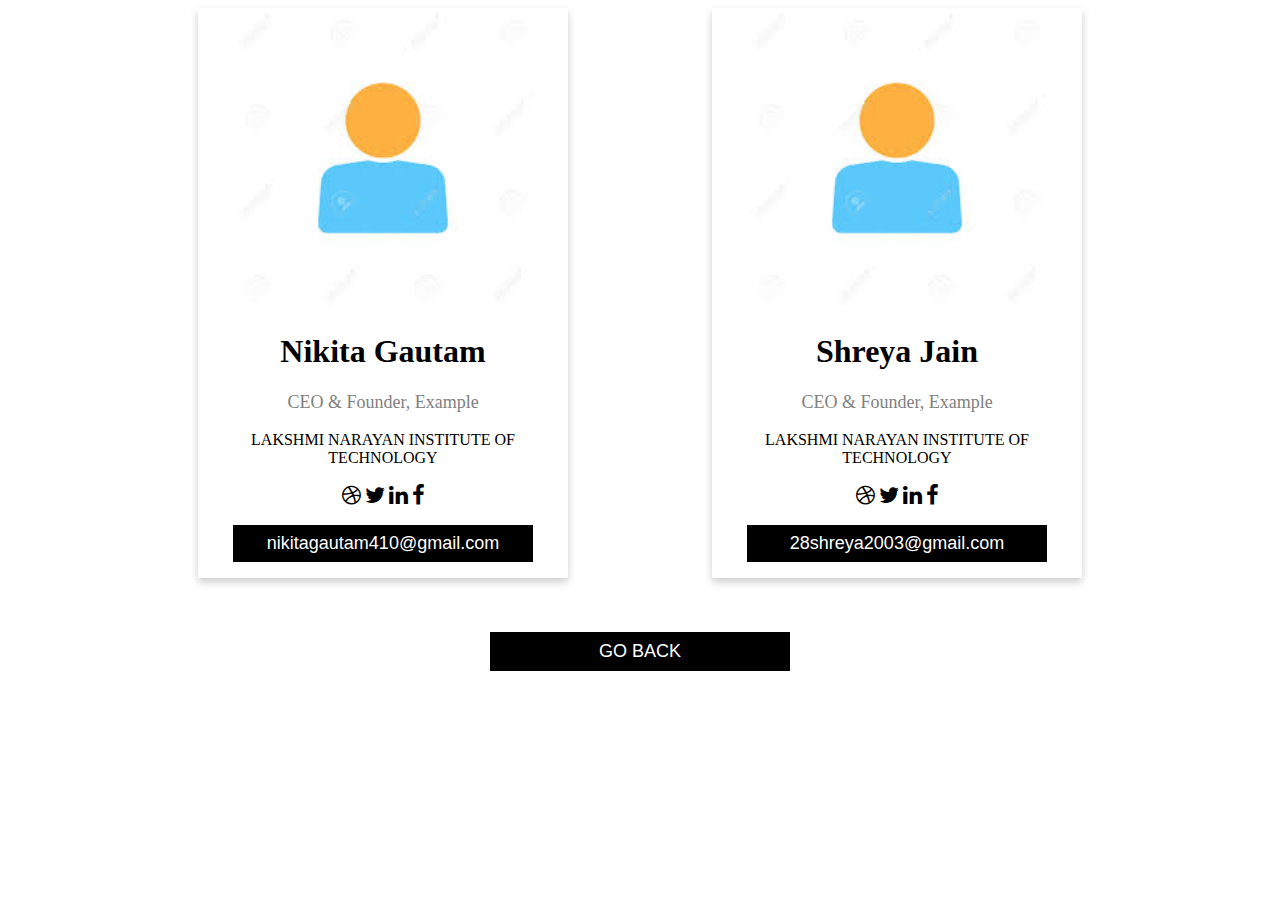
<file: contactus.html>
<!DOCTYPE html>
<html lang="en">
  <head>
    <title>Contact US</title>
    <link rel="stylesheet" type="text/css" href="css/profile_card.css" />
    <link
      rel="stylesheet"
      href="https://cdnjs.cloudflare.com/ajax/libs/font-awesome/4.7.0/css/font-awesome.min.css"
    />
  </head>
  <body>

    <center>
      <div id="owner1" class="card">
        <img src="images/person.jpg" alt="John" style="width:100%" />
        <h1>Nikita Gautam</h1>
        <p class="title">CEO & Founder, Example</p>
        <p>LAKSHMI NARAYAN INSTITUTE OF TECHNOLOGY</p>
        <a href="index.html" target="_blank"><i class="fa fa-dribbble"></i></a>
        <a href="https://www.twitter.com/" target="_blank"
          ><i class="fa fa-twitter"></i
        ></a>
        <a href="https://www.linkedin.com" target="_blank"
          ><i class="fa fa-linkedin"></i
        ></a>
        <a href="https://www.fb.com" target="_blank"
          ><i class="fa fa-facebook"></i
        ></a>
        <p><button>nikitagautam410@gmail.com</button></p>
      </div>

      <div id="owner1" class="card">
        <img src="images/person.jpg" alt="John" style="width:100%" />
        <h1>Shreya Jain</h1>
        <p class="title">CEO & Founder, Example</p>
        <p>LAKSHMI NARAYAN INSTITUTE OF TECHNOLOGY</p>
        <a href="index.html" target="_blank"><i class="fa fa-dribbble"></i></a>
        <a href="https://www.twitter.com/" target="_blank"
          ><i class="fa fa-twitter"></i
        ></a>
        <a href="https://www.linkedin.com" target="_blank"
          ><i class="fa fa-linkedin"></i
        ></a>
        <a href="https://www.fb.com" target="_blank"
          ><i class="fa fa-facebook"></i
        ></a>
        <p><button>28shreya2003@gmail.com</button></p>
      </div>

      

      <br><br><br><br>
      <button id="home_b"><a id="home" href="index.html">GO BACK</a></button>
    </center>

  </body>
</html>
</file>
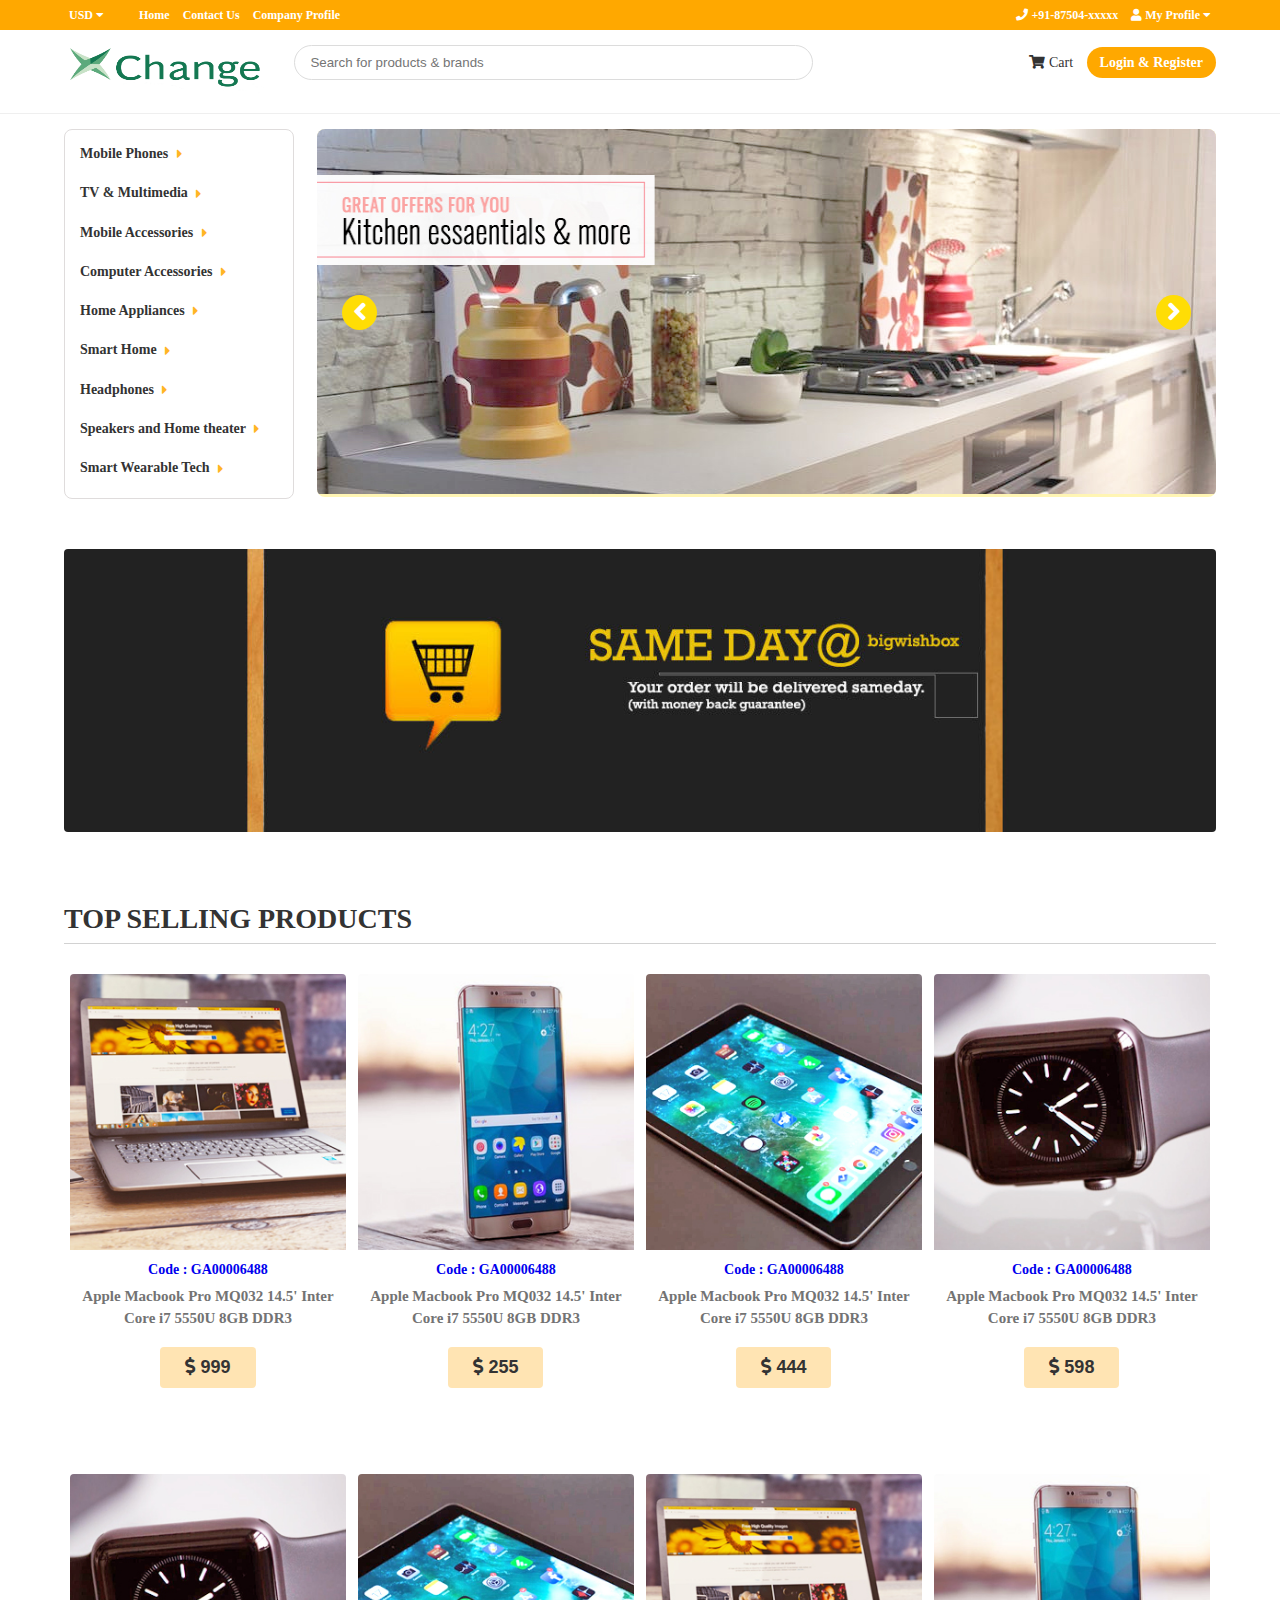
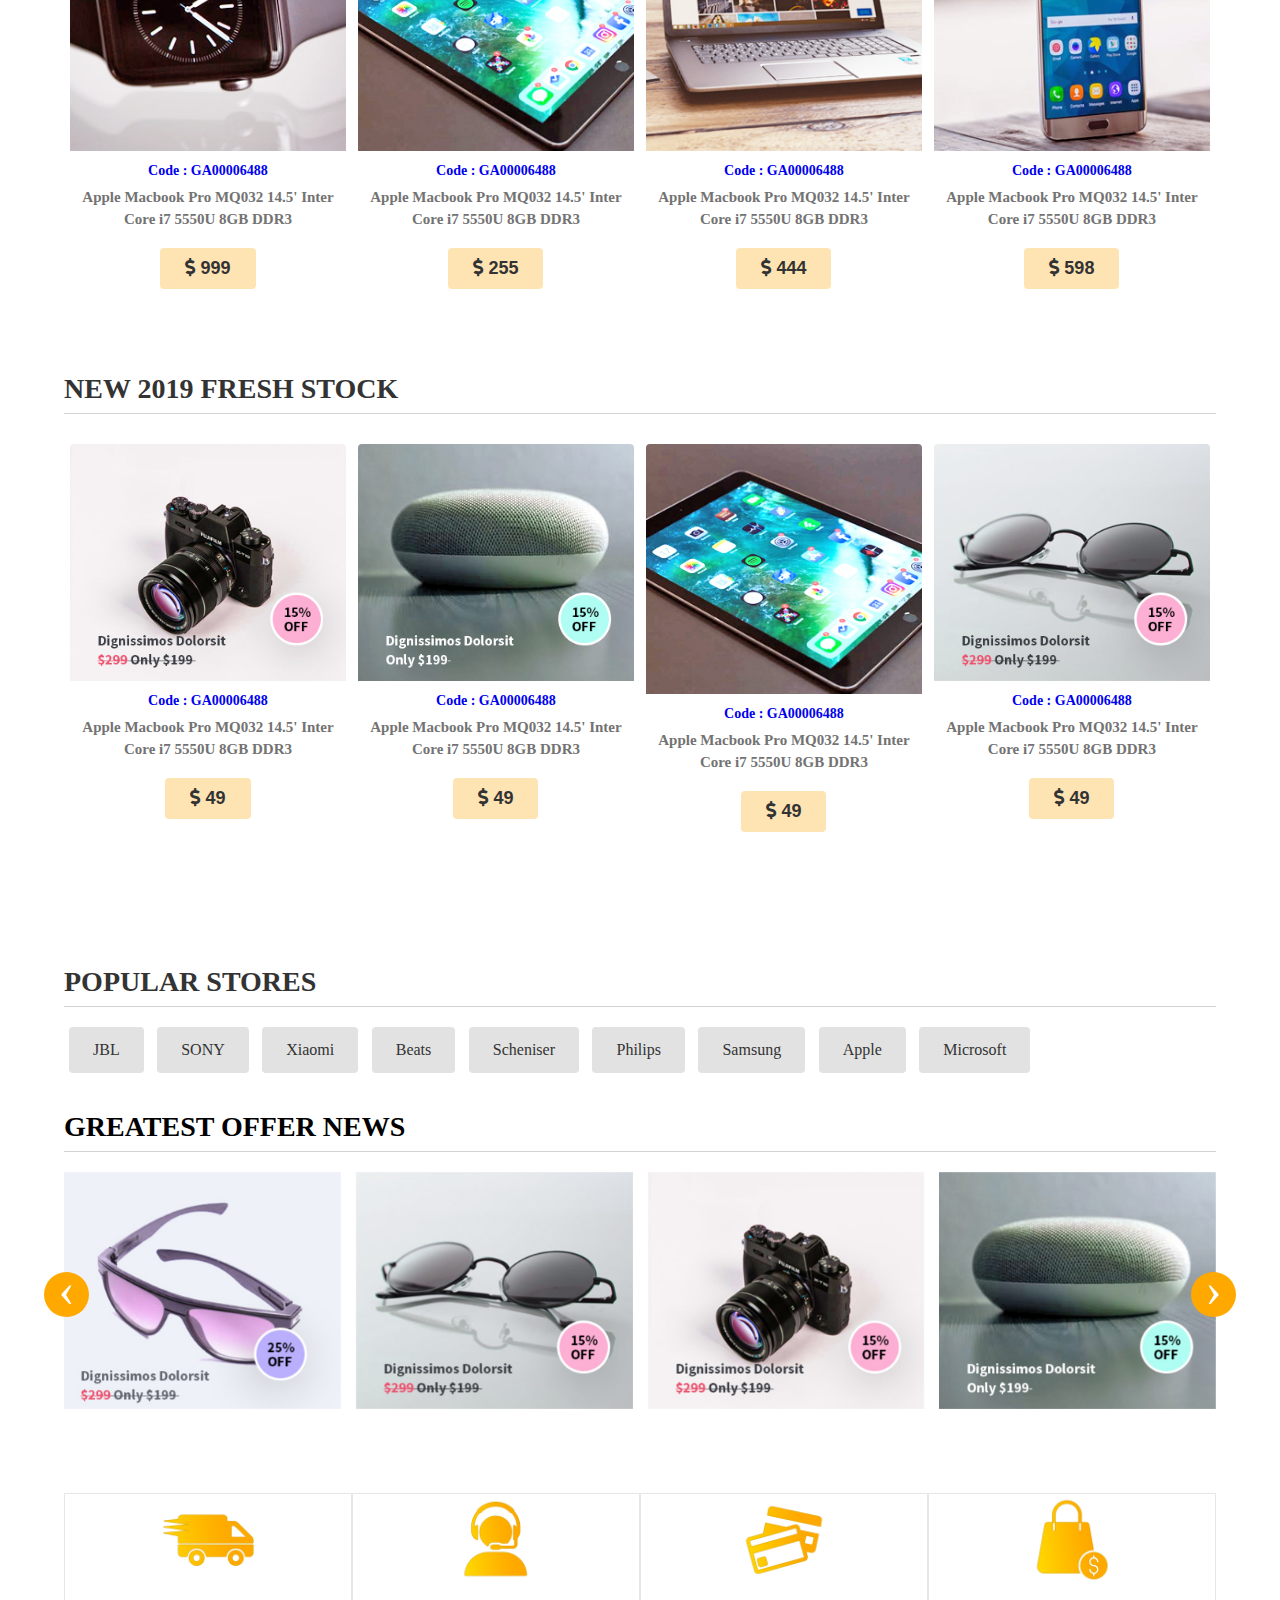
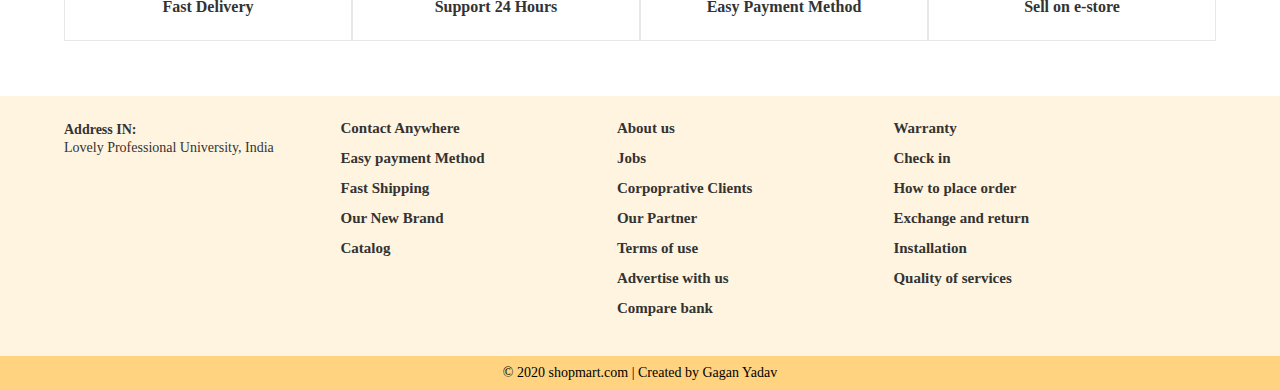
<file: index_usd.html>
<!DOCTYPE html>
<html lang="en">
<head>
	<title>Le BAY</title>
	<!-- Font Awesome, Style -->
	<link rel="stylesheet" type="text/css" href="https://use.fontawesome.com/releases/v5.6.3/css/all.css">
	<link rel="stylesheet" type="text/css" href="css/style.css">
	<link rel="stylesheet" type="text/css" href="css/owl.carousel.min.css">
</head>

<body>

	<!-- Topbar Start -->
	<div class="topbar">
		<div class="container">
	
			<!-- Top Left -->
			<div class="topleft">
				<ul>
					<li><a href="#">USD <i class="fas fa-caret-down"></i></a>
						<ul>
							<li><a href="index.html">INR</a></li>
						</ul>
					</li>
				</ul>
			</div>
	
			<!-- Top Center -->
			<div class="topcenter">
				<ul>
					<li><a href="index.html">Home</a></li>
					<li><a href="contactus.html" target="_blank">Contact Us</a></li>
					<li><a href="profile.html" target="_blank">Company Profile</a></li>
				</ul>
			</div>
	
			<!-- Top Right -->
			<div class="topright">
				<ul>
					<li><a href="#"><i class="fas fa-phone"></i> +91-87504-xxxxx</a></li>
					<li><a href="#"><i class="fas fa-user"></i> My Profile <i class="fas fa-caret-down"></i></a>
						<ul class="myprofile-dropdown">
							<li><a href="#">My Cart</a></li>
							<li><a href="#">Delivered Order</a></li>
						</ul>
					</li>
				</ul>
			</div>
		</div>
	</div>
	<!-- Topbar End -->
	
	
	<!-- Header Start -->
	<div class="header">
		<div class="container">
			<div class="logo">
				<img width="200" height="50" src="images/logo.png">
			</div>
			<div class="searchbar">
				<form>
					<input type="search" class="searchField" placeholder="Search for products & brands">
				</form>
			</div>
			<div class="headerright">
				<ul>
					<!-- <li><a href="#"><i class="fas fa-heart"></i> Wishlist</a></li> -->
					<li><a href="#"><i class="fas fa-shopping-cart"></i> Cart</a></li>
					<li><a href="#" class="signBtn">Login & Register</a></li>
				</ul>
			</div>
		</div>
	</div>
	<!-- Header End -->
	

	<!-- Product Content Start -->
	<div class="productContent">
		<div class="container">
			<div class="productCategories">
				<ul>
					<li><a href="#">Mobile Phones <i class="fas fa-caret-right"></i></a>
						<div class="megamenu">
							<ul>
								<h3>Smart Mobiles <i class="fas fa-caret-right"></i></h3>
								<li><a href="#">Samsung</a></li>
								<li><a href="#">Realme</a></li>
								<li><a href="#">Mi</a></li>
								<li><a href="#">Nokia</a></li>
								<li><a href="#">LG</a></li>
								<li><a href="#">Intex</a></li>
								<li><a href="#">Apple</a></li>
								<li><a href="#">Vivo</a></li>
								<li><a href="#">Asus</a></li>
								<li><a href="#">Gionee</a></li>
								<li><a href="#">Pixel</a></li>
							</ul>
							<ul>
								<h3>Basic Mobiles <i class="fas fa-caret-right"></i></h3>
								<li><a href="#">ITell</a></li>
								<li><a href="#">Jio Phone</a></li>
								<li><a href="#">KellTech</a></li>
								<li><a href="#">Nokia 3310</a></li>
								<li><a href="#">IBell</a></li>
								<li><a href="#">Intex</a></li>
								<li><a href="#">Microsoft</a></li>
								<li><a href="#">Gionee</a></li>
							</ul>
						</div>
					</li>
					<li><a href="#">TV & Multimedia <i class="fas fa-caret-right"></i></a>
						<div class="megamenu">
							<ul>
								<h3>Tvs Brand <i class="fas fa-caret-right"></i></h3>
								<li><a href="#">Samsung</a></li>
								<li><a href="#">LG</a></li>
								<li><a href="#">Sony</a></li>
								<li><a href="#">Micromax</a></li>
								<li><a href="#">Mi</a></li>
								<li><a href="#">Thomson</a></li>
							</ul>
						</div>
					</li>
					<li><a href="#">Mobile Accessories <i class="fas fa-caret-right"></i></a>
						<div class="megamenu">
							<ul>
								<h3>Mobile Accessories <i class="fas fa-caret-right"></i></h3>
								<li><a href="#">Mobile Charger</a></li>
								<li><a href="#">Mobile Cover</a></li>
								<li><a href="#">Power Bank</a></li>
								<li><a href="#">Memory Card</a></li>
								<li><a href="#">Data Cable</a></li>
								<li><a href="#">Screenguard</a></li>
								<li><a href="#">Headphones</a></li>
							</ul>
						</div>
					</li>
					<li><a href="#">Computer Accessories <i class="fas fa-caret-right"></i></a>
						<div class="megamenu">
							<ul>
								<h3>Computer Accessories <i class="fas fa-caret-right"></i></h3>
								<li><a href="#">External Hard Disk</a></li>
								<li><a href="#">Pendrive</a></li>
								<li><a href="#">Laptop Skins</a></li>
								<li><a href="#">Laptop Bags</a></li>
								<li><a href="#">Mouse</a></li>
								<li><a href="#">Keyboard</a></li>
							</ul>	
						</div>
					</li>
					<li><a href="#">Home Appliances <i class="fas fa-caret-right"></i></a>
						<div class="megamenu">
							<ul>
								<h3>Washing Machine <i class="fas fa-caret-right"></i></h3>
								<li><a href="#">Fully Automatic Front</a></li>
								<li><a href="#">Semi Automatic Top</a></li>
								<li><a href="#">Fully Automatic Top</a></li>
							</ul>
							<ul>
								<h3>Micro Oven <i class="fas fa-caret-right"></i></h3>
								<li><a href="#">Bajaj</a></li>
								<li><a href="#">Samsung</a></li>
								<li><a href="#">Sunflower</a></li>
								<li><a href="#">Ultrahot oven</a></li>
							</ul>
							<ul>
								<h3>Vaccume Cleaner <i class="fas fa-caret-right"></i></h3>
								<li><a href="#">One2kaFour</a></li>
								<li><a href="#">Four2kaOne</a></li>
								<li><a href="#">MyNameIsLakhan</a></li>
							</ul>
							<ul>
								<h3>Air Conditioner <i class="fas fa-caret-right"></i></h3>
								<li><a href="#">Split AC</a></li>
								<li><a href="#">Inverter AC</a></li>
								<li><a href="#">House AC</a></li>
							</ul>
						</div>
					</li>
					<li><a href="#">Smart Home <i class="fas fa-caret-right"></i></a>
						<div class="megamenu">
							<ul>
								<h3>Fancy lights <i class="fas fa-caret-right"></i></h3>
								<li><a href="#">Multi Color LED</a></li>
								<li><a href="#">Modern Tube lights</a></li>
								<li><a href="#">Automatic Fans</a></li>
							</ul>
							<ul>
								<h3>AI based <i class="fas fa-caret-right"></i></h3>
								<li><a href="#">Handless lights</a></li>
								<li><a href="#">Temperature control Fans</a></li>
								<li><a href="#">Automatic doors</a></li>
							</ul>
							<ul>
								<h3>Google Home <i class="fas fa-caret-right"></i></h3>
								<li><a href="#">Mini</a></li>
								<li><a href="#">Pro</a></li>
								<li><a href="#">Flex</a></li>
								<li><a href="#">Alexa</a></li>
								<li><a href="#">Watson AI</a></li>								
							</ul>
						</div>
					</li>
					<li><a href="#">Headphones <i class="fas fa-caret-right"></i></a>
						<div class="megamenu">
							<ul>
								<h3>Wired earphones <i class="fas fa-caret-right"></i></h3>
								<li><a href="#">MI in-ear classic</a></li>
								<li><a href="#">Samsung out-ear</a></li>
								<li><a href="#">BOULT *new*</a></li>
								<li><a href="#">Beats by Dr. Dre</a></li>
								<li><a href="#">Sony technology</a></li>
							</ul>
							<ul>
								<h3>Wireless <i class="fas fa-caret-right"></i></h3>
								<li><a href="#">Redmi airdots</a></li>
								<li><a href="#">Apple airpods</a></li>
								<li><a href="#">Samsung Dots</a></li>
								<li><a href="#">Realme Pods</a></li>
								<li><a href="#">JBL</a></li>
								<li><a href="#">Sony</a></li>
								<li><a href="#">Xiaomi</a></li>

							</ul>
							<ul>
								<h3>Professional Headphones <i class="fas fa-caret-right"></i></h3>
								<li><a href="#">Scheniser</a></li>
								<li><a href="#">Beats</a></li>
								<li><a href="#">Sony</a></li>
								<li><a href="#">JBL</a></li>
								<li><a href="#">Xiaomi</a></li>

							</ul>
						</div>
					</li>
					<li><a href="#">Speakers and Home theater <i class="fas fa-caret-right"></i></a>
						<div class="megamenu">
							<ul>
								<h3>Portable speaker <i class="fas fa-caret-right"></i></h3>
								<li><a href="#">Boat</a></li>
								<li><a href="#">JBL</a></li>
								<li><a href="#">SONY</a></li>
								<li><a href="#">Xiaomi</a></li>
							</ul>
							<ul>
								<h3>Home theaters <i class="fas fa-caret-right"></i></h3>
								<li><a href="#">Krisons</a></li>
								<li><a href="#">Zebronics</a></li>
								<li><a href="#">MarQ</a></li>
								<li><a href="#">Intex</a></li>
								<li><a href="#">Sony</a></li>
								<li><a href="#">Philips</a></li>
							</ul>
							<ul>
								<h3>Soundbars <i class="fas fa-caret-right"></i></h3>
								<li><a href="#">Boat</a></li>
								<li><a href="#">MarQ</a></li>
								<li><a href="#">Mi</a></li>
								<li><a href="#">LG</a></li>
								<li><a href="#">JBL</a></li>
							</ul>
						</div>
					</li>
					<li><a href="#">Smart Wearable Tech <i class="fas fa-caret-right"></i></a>
						<div class="megamenu">
							<ul>
								<h3>Smart Watches <i class="fas fa-caret-right"></i></h3>
								<li><a href="#">Apple Watch</a></li>
								<li><a href="#">Hauwei watch</a></li>
								<li><a href="#">Zenwatch</a></li>
								<li><a href="#">Fitbit Iconic</a></li>
								<li><a href="#">Fossil</a></li>
								<li><a href="#">Noise</a></li>
							</ul>
							<ul>
								<h3>AR Glasses <i class="fas fa-caret-right"></i></h3>
								<li><a href="#">Globus Geschat</a></li>
								<li><a href="#">EWELL AR Glasses</a></li>
								<li><a href="#">Technocia</a></li>
								<li><a href="#">AntVR</a></li>
								<li><a href="#">Samsung gear VR</a></li>
							</ul>
							<ul>
								<h3>Fitness Bands <i class="fas fa-caret-right"></i></h3>
								<li><a href="#">Mi Smart band 3</a></li>
								<li><a href="#">Honor band 5</a></li>
								<li><a href="#">Fasttrack reflex</a></li>
								<li><a href="#">Galaxy fit</a></li>
								<li><a href="#">Infinix</a></li>
							</ul>
						</div>
					</li>
				</ul>
			</div>
		

			<!-- Slider Start -->
			<div class="productSlider">
				<div id="sliderShuffle" class="sliderInner">
					<img src="images/1.jpg" />
					<img src="images/2.jpg" />
				</div>
				<div class="cycle-control">
					<span id="next"><i class="fas fa-angle-right"></i></span>
					<span id="prev"><i class="fas fa-angle-left"></i></span>
				</div>
			</div>
			<!-- Slider End -->

			<!-- <div class="offer-card">
				<img src="images/img1.jpg">
			</div>
			<div class="offer-card">
				<img src="images/img2.jpg">
			</div>
			<div class="offer-card">
				<img src="images/img3.jpg">
			</div> -->
		</div>
	</div>
	<!-- Product Content End -->
	

	<!-- Banner Start -->
	<div class="banner">
		<div class="container">
			<img src="images/banner1.jpg" alt="Banner">
		</div>
	</div>
	<!-- Banner End -->

	
	<!-- Product Area Start -->
	<div class="product-area">
		<div class="container">
			<h3>Top Selling Products</h3>

			<div class="col-3">
				<a href="product-detail.html">
					<img src="images/product-img1.jpg" alt="">
					<div class="caption">
						<big>Code : GA00006488</big>
						<h4>Apple Macbook Pro MQ032 14.5' Inter
						Core i7 5550U 8GB DDR3</h4>
						<button class="price"><i class="fas fa-dollar-sign"></i> 999</button>
					</div>
					<button class="productViewBtn">View Product</button>
				</a>
			</div>

			<div class="col-3">
				<a href="product-detail.html">
					<img src="images/product-img2.jpg" alt="">
					<div class="caption">
						<big>Code : GA00006488</big>
						<h4>Apple Macbook Pro MQ032 14.5' Inter
						Core i7 5550U 8GB DDR3</h4>
						<button class="price"><i class="fas fa-dollar-sign"></i> 255</button>
					</div>
					<button class="productViewBtn">View Product</button>
				</a>
			</div>

			<div class="col-3">
				<a href="product-detail.html">
					<img src="images/product-img3.jpg" alt="">
					<div class="caption">
						<big>Code : GA00006488</big>
						<h4>Apple Macbook Pro MQ032 14.5' Inter
						Core i7 5550U 8GB DDR3</h4>
						<button class="price"><i class="fas fa-dollar-sign"></i> 444</button>
					</div>
					<button class="productViewBtn">View Product</button>
				</a>
			</div>

			<div class="col-3">
				<a href="product-detail.html">
					<img src="images/product-img4.jpg" alt="">
					<div class="caption">
						<big>Code : GA00006488</big>
						<h4>Apple Macbook Pro MQ032 14.5' Inter
						Core i7 5550U 8GB DDR3</h4>
						<button class="price"><i class="fas fa-dollar-sign"></i> 598</button>
					</div>
					<button class="productViewBtn">View Product</button>
				</a>
			</div>

			
			<div class="col-3">
				<a href="product-detail.html">
					<img src="images/product-img4.jpg" alt="">
					<div class="caption">
						<big>Code : GA00006488</big>
						<h4>Apple Macbook Pro MQ032 14.5' Inter
						Core i7 5550U 8GB DDR3</h4>
						<button class="price"><i class="fas fa-dollar-sign"></i> 999</button>
					</div>
					<button class="productViewBtn">View Product</button>
				</a>
			</div>

			<div class="col-3">
				<a href="product-detail.html">
					<img src="images/product-img3.jpg" alt="">
					<div class="caption">
						<big>Code : GA00006488</big>
						<h4>Apple Macbook Pro MQ032 14.5' Inter
						Core i7 5550U 8GB DDR3</h4>
						<button class="price"><i class="fas fa-dollar-sign"></i> 255</button>
					</div>
					<button class="productViewBtn">View Product</button>
				</a>
			</div>

			<div class="col-3">
				<a href="product-detail.html">
					<img src="images/product-img1.jpg" alt="">
					<div class="caption">
						<big>Code : GA00006488</big>
						<h4>Apple Macbook Pro MQ032 14.5' Inter
						Core i7 5550U 8GB DDR3</h4>
						<button class="price"><i class="fas fa-dollar-sign"></i> 444</button>
					</div>
					<button class="productViewBtn">View Product</button>
				</a>
			</div>

			<div class="col-3">
				<a href="product-detail.html">
					<img src="images/product-img2.jpg" alt="">
					<div class="caption">
						<big>Code : GA00006488</big>
						<h4>Apple Macbook Pro MQ032 14.5' Inter
						Core i7 5550U 8GB DDR3</h4>
						<button class="price"><i class="fas fa-dollar-sign"></i> 598</button>
					</div>
					<button class="productViewBtn">View Product</button>
				</a>
			</div>

			<h3>New 2019 Fresh Stock</h3>
			<div class="col-3">
				<a href="product-detail.html">
					<img src="images/product-img11.jpg">
					<div class="caption">
						<big>Code : GA00006488</big>
						<h4>Apple Macbook Pro MQ032 14.5' Inter
						Core i7 5550U 8GB DDR3</h4>
						<button class="price"><i class="fas fa-dollar-sign"></i> 49</button>
					</div>	
					<button class="productViewBtn">View Product</button>
				</a>
			</div>
			<div class="col-3">
				<a href="product-detail.html">
					<img src="images/product-img12.jpg">
					<div class="caption">
						<big>Code : GA00006488</big>
						<h4>Apple Macbook Pro MQ032 14.5' Inter
						Core i7 5550U 8GB DDR3</h4>
						<button class="price"><i class="fas fa-dollar-sign"></i> 49</button>
					</div>	
					<button class="productViewBtn">View Product</button>
				</a>
			</div>
			<div class="col-3">
				<a href="product-detail.html">
					<img height="250" width="300" src="images/product-img3.jpg">
					<div class="caption">
						<big>Code : GA00006488</big>
						<h4>Apple Macbook Pro MQ032 14.5' Inter
						Core i7 5550U 8GB DDR3</h4>
						<button class="price"><i class="fas fa-dollar-sign"></i> 49</button>
					</div>	
					<button class="productViewBtn">View Product</button>
				</a>
			</div>
			<div class="col-3">
				<a href="product-detail.html">
					<img src="images/product-img10.jpg">
					<div class="caption">
						<big>Code : GA00006488</big>
						<h4>Apple Macbook Pro MQ032 14.5' Inter
						Core i7 5550U 8GB DDR3</h4>
						<button class="price"><i class="fas fa-dollar-sign"></i> 49</button>
					</div>	
					<button class="productViewBtn">View Product</button>
				</a>
			</div>

		</div>
	</div>
	<!-- Product Area End -->

	<!-- Popular Store Start -->
	<div class="popularStores">
		<div class="container">
			<h3>Popular Stores</h3>			
			<div class="popularStoresInner">
				<a href="https://jbl.com" target="_blank">JBL</a>
				<a href="https://sony.com" target="_blank">SONY</a>
				<a href="https://mi.com" target="_blank">Xiaomi</a>
				<a href="https://beats.com" target="_blank">Beats</a>
				<a href="https://Scheniser.com" target="_blank">Scheniser</a>
				<a href="https://Philips.com" target="_blank">Philips</a>
				<a href="https://sumsung.com" target="_blank">Samsung</a>
				<a href="https://apple.com" target="_blank">Apple</a>
				<a href="https://microsoft.com" target="_blank">Microsoft</a>
			</div>
		</div>
	</div>
	<!-- Popular Store End -->


	<!-- Greatest Offer News Start -->
	<div class="news">
		<div class="container">
			<h3>Greatest Offer News</h3>
			<div class="owl-carousel">
				<div class="item"><img src="images/product-img9.jpg"></div>
				<div class="item"><img src="images/product-img10.jpg"></div>
				<div class="item"><img src="images/product-img11.jpg"></div>
				<div class="item"><img src="images/product-img12.jpg"></div>
				<div class="item"><img src="images/product-img10.jpg"></div>
			</div>
		</div>
	</div>
	<!-- Greatest Offer News End -->

	
	<!-- Support Section start-->
	<div class="support">
		<div class="container">
			<a href="#">
				<img src="images/icon1.png">
				<h5>Fast Delivery</h5>
			</a>
			<a href="#">
				<img src="images/icon2.png">
				<h5>Support 24 Hours</h5>
			</a>
			<a href="#">
				<img src="images/icon3.png">
				<h5>Easy Payment Method</h5>
			</a>
			<a href="#">
				<img src="images/icon4.png">
				<h5>Sell on e-store</h5>
			</a>
		</div>
	</div>
	<!-- Support Section end-->

	<!-- Other Information start -->
	<!-- <div class="otherInfo">
		<div class="container">
			<h3 class="otherInfoHandle">Consectetur adipisicing elit exercitationem</h3>
			<div class="otherInfoBody">
				<p>Lorem ipsum dolor sit amet, consectetur adipisicing elit. Qui exercitationem, iste necessitatibus ex ea quaerat itaque numquam neque ad velit, aspernatur sunt culpa placeat iusto dolore molestias, porro ab perspiciatis.</p>
				<p>Lorem ipsum dolor sit amet, consectetur adipisicing elit. Architecto voluptatibus perspiciatis, dolor inventore dicta ut pariatur cupiditate blanditiis deleniti necessitatibus suscipit magnam, reiciendis tenetur ratione, doloribus vero hic minima asperiores.</p>
				<p>Lorem ipsum dolor sit amet, consectetur adipisicing elit. Ipsum repellat pariatur totam voluptas quos asperiores cupiditate, nesciunt quis unde doloremque nostrum beatae ex, ut. Adipisci cum reprehenderit asperiores perferendis amet.</p>
			</div>
		</div>
	</div> -->
	<!-- Other Information end -->

	<!-- Footer Start -->
<div class="footer">
		<div class="container">
			<div class="col-3">
				<p><big>Address IN:</big><br>Lovely Professional University, India</p>
			</div>
			<div class="col-3">
				<ul>
					<li><a href="#">Contact Anywhere</a></li>
					<li><a href="#">Easy payment Method</a></li>
					<li><a href="#">Fast Shipping</a></li>
					<li><a href="#">Our New Brand</a></li>
					<li><a href="#">Catalog</a></li>
				</ul>
			</div>
			<div class="col-3">
				<ul>
					<li><a href="contactus.html" target="_blank">About us</a></li>
					<li><a href="#">Jobs</a></li>
					<li><a href="#">Corpoprative Clients</a></li>
					<li><a href="#">Our Partner</a></li>
					<li><a href="#">Terms of use</a></li>
					<li><a href="#">Advertise with us</a></li>
					<li><a href="#">Compare bank</a></li>
				</ul>
			</div>
			<div class="col-3">
				<ul>
					<li><a href="#">Warranty</a></li>
					<li><a href="#">Check in</a></li>
					<li><a href="#">How to place order</a></li>
					<li><a href="#">Exchange and return</a></li>
					<li><a href="#">Installation</a></li>
					<li><a href="#">Quality of services</a></li>
				</ul>
			</div>
		</div>
	</div>
	<!-- Footer End -->

	
	<div class="copyright">
		<div class="container">
			<h5>&copy; 2020 shopmart.com | Created by Gagan Yadav</h5>
		</div>
	</div>
	
	<!-- Login Signup Form Start -->
	<div class="loginBox">
		<div class="closeBtn"><i class="fas fa-times"></i></div>
		<div class="loginForm">
			<h3>Login Form</h3>
			<form>
				<input class="textField" type="text" placeholder="Username or Email">
				<input class="textField" type="password" placeholder="Password">
				<input class="submitBtn" type="submit" value="Login">
			</form>
		</div>
		<div class="registerForm">
			<h3>Register Form</h3>
			<form>
				<input class="textField" type="text" placeholder="First Name">
				<input class="textField" type="text" placeholder="Last Name">
				<input class="textField" type="email" placeholder="Your Email">
				<input class="textField" type="password" placeholder="New Password">
				<input class="textField" type="password" placeholder="Confirm Password">
				<input class="submitBtn" type="submit" value="Register">
			</form>
		</div>
	</div>
	<!-- Login Signup Form End -->

	
	<!-- Product View Box / Quick Product View Start -->
	<div class="productViewBox">
		<h3>Apple Macbook Pro MQ032 14.5' Inter Core i7 5550U 8GB DDR3</h3>
		<div class="productViewBox-closeBtn"><i class="fas fa-times"></i></div>
		<div class="productViewBoxImg">
			<img src="images/1_big.jpg">
		</div>
		<div class="productViewBoxDetail">
			<h5><b>Price : </b> <i class="fas fa-dollar-sign"></i> 598</h5>
			<h5><b>Brand : </b> Apple</h5>
			<h5><b>Warranty : </b> 12 Months</h5>
			<h5><b>Delivery of the city : </b> Free</h5>
			<h5><b>Payment : </b> COD, Visa, Mastercard, Debit, Credit, Installation</h5>
			<h5><b>Availability : </b> in Stock</h5>
			<h5><b>Product Code : </b> GA000006488</h5>
			<a href="#" class="addtocart"><i class="fas fa-heart"></i> Add to Cart</a>
			<a href="#" class="writereview"><i class="fas fa-pen"></i> Write a review</a>
			<a href="#" class="buynow"><i class="fas fa-shopping-cart"></i> Buy Now</a>
		</div>
	</div>
	<!-- Product View Box / Quick Product View End -->
	

<!-- Jquery V.3.3.1 -->
<script src="js/jquery-3.3.1.min.js"></script>
<script src="js/jquery.cycle.js"></script>
<script src="js/owl.carousel.min.js"></script>
<script>
	$("#sliderShuffle").cycle({
		next: '#next',
		prev: '#prev'
	});
	
	$('.owl-carousel').owlCarousel({
		items:4,
		loop:true,
		margin:15,
		autoplay:true,
		autoplayTimeout:3000, //3 Second
		nav:true,
		responsiveClass:true,
		responsive:{
			0:{
				items:1,
				nav:true
			},
			600:{
				items:3,
				nav:true
			},
			1000:{
				items:4,
				nav:true
			}
		}

	});

	$(function(){
		$(".topbar ul li").click(function(){
			$(".topbar ul li").not(this).find("ul").slideUp();
			$(this).find("ul").slideToggle();
		});
		$(".topbar ul li ul li, productCategories ul li .megamenu").click(function(e){
			e.stopPropagation();	
		});
		$(".productCategories ul li").click(function(){
			$(".productCategories ul li").not(this).find(".megamenu").hide();
			$(this).find(".megamenu").toggle();
		});
		$(".otherInfoBody").hide();
		$(".otherInfoHandle").click(function(){
			$(".otherInfoBody").slideToggle();
		});
		$(".signBtn").click(function(){
			$("body").css("overflow", "hidden");
			$(".loginBox").slideDown();
		});
		$(".closeBtn").click(function(){
			$("body").css("overflow", "visible");
			$(".loginBox").slideUp();
		});
		$(".productViewBtn").click(function(e){
			e.preventDefault();
			$("body").css("overflow", "hidden");
			$(".productViewBox").slideDown();
		});
		$(".productViewBox-closeBtn").click(function(){
			$("body").css("overflow", "visible");
			$(".productViewBox").slideUp();
		});
	});
</script>
</body>
</html>
</file>
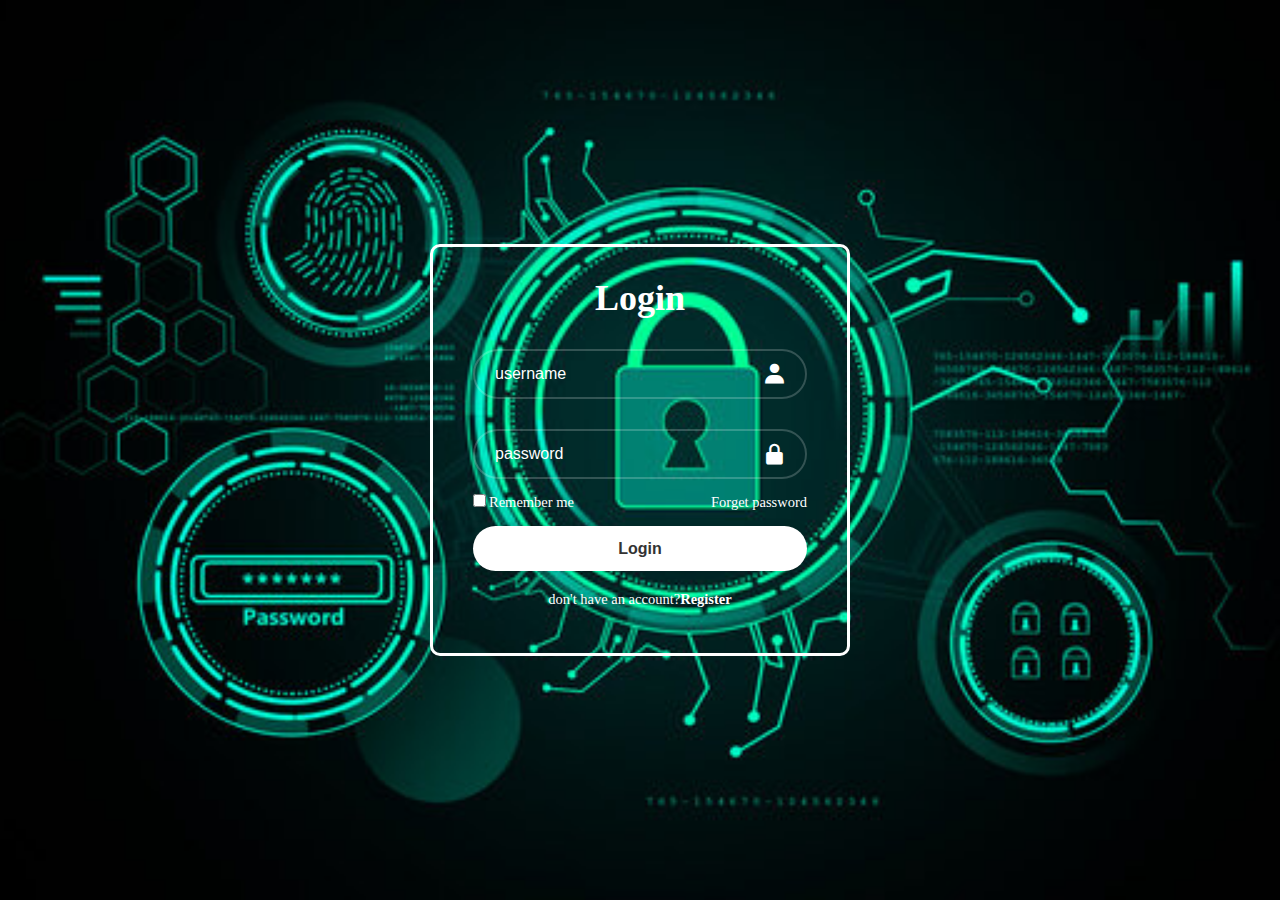
<file: login.html>
<!DOCTYPE html>
<html lang="en">

<head>
    <meta charset="UTF-8">
    <meta http-equiv="X-UA-Compatible" content="IE=edge">
    <meta name="viewport" content="width=device-width, initial-scale=1.0">
    <title>Login</title>
    <link rel="stylesheet" href="style.css">
    <link href='https://unpkg.com/boxicons@2.1.4/css/boxicons.min.css' rel='stylesheet'>
</head>
<div class="wrapper">
    <form action="">
        <h1>Login</h1>
        <div class="input-box">
            <input type="text" placeholder="username" required>
            <i class='bx bxs-user'></i>
        </div>
        <div class="input-box">
            <input type="password" placeholder="password" required>
            <i class='bx bxs-lock-alt'></i>
        </div>

        <div class="remember-forget">
            <label><input type="checkbox">Remember me</label>
            <a href="#">Forget password</a>
        </div>
        <button type="submit" class="btn">Login</button>
        <div class="register-link">
            <p>don't have an account?<a href="register.html">Register</a></p>
        </div>
    </form>
</div>

<body>

</body>

</html>
</file>
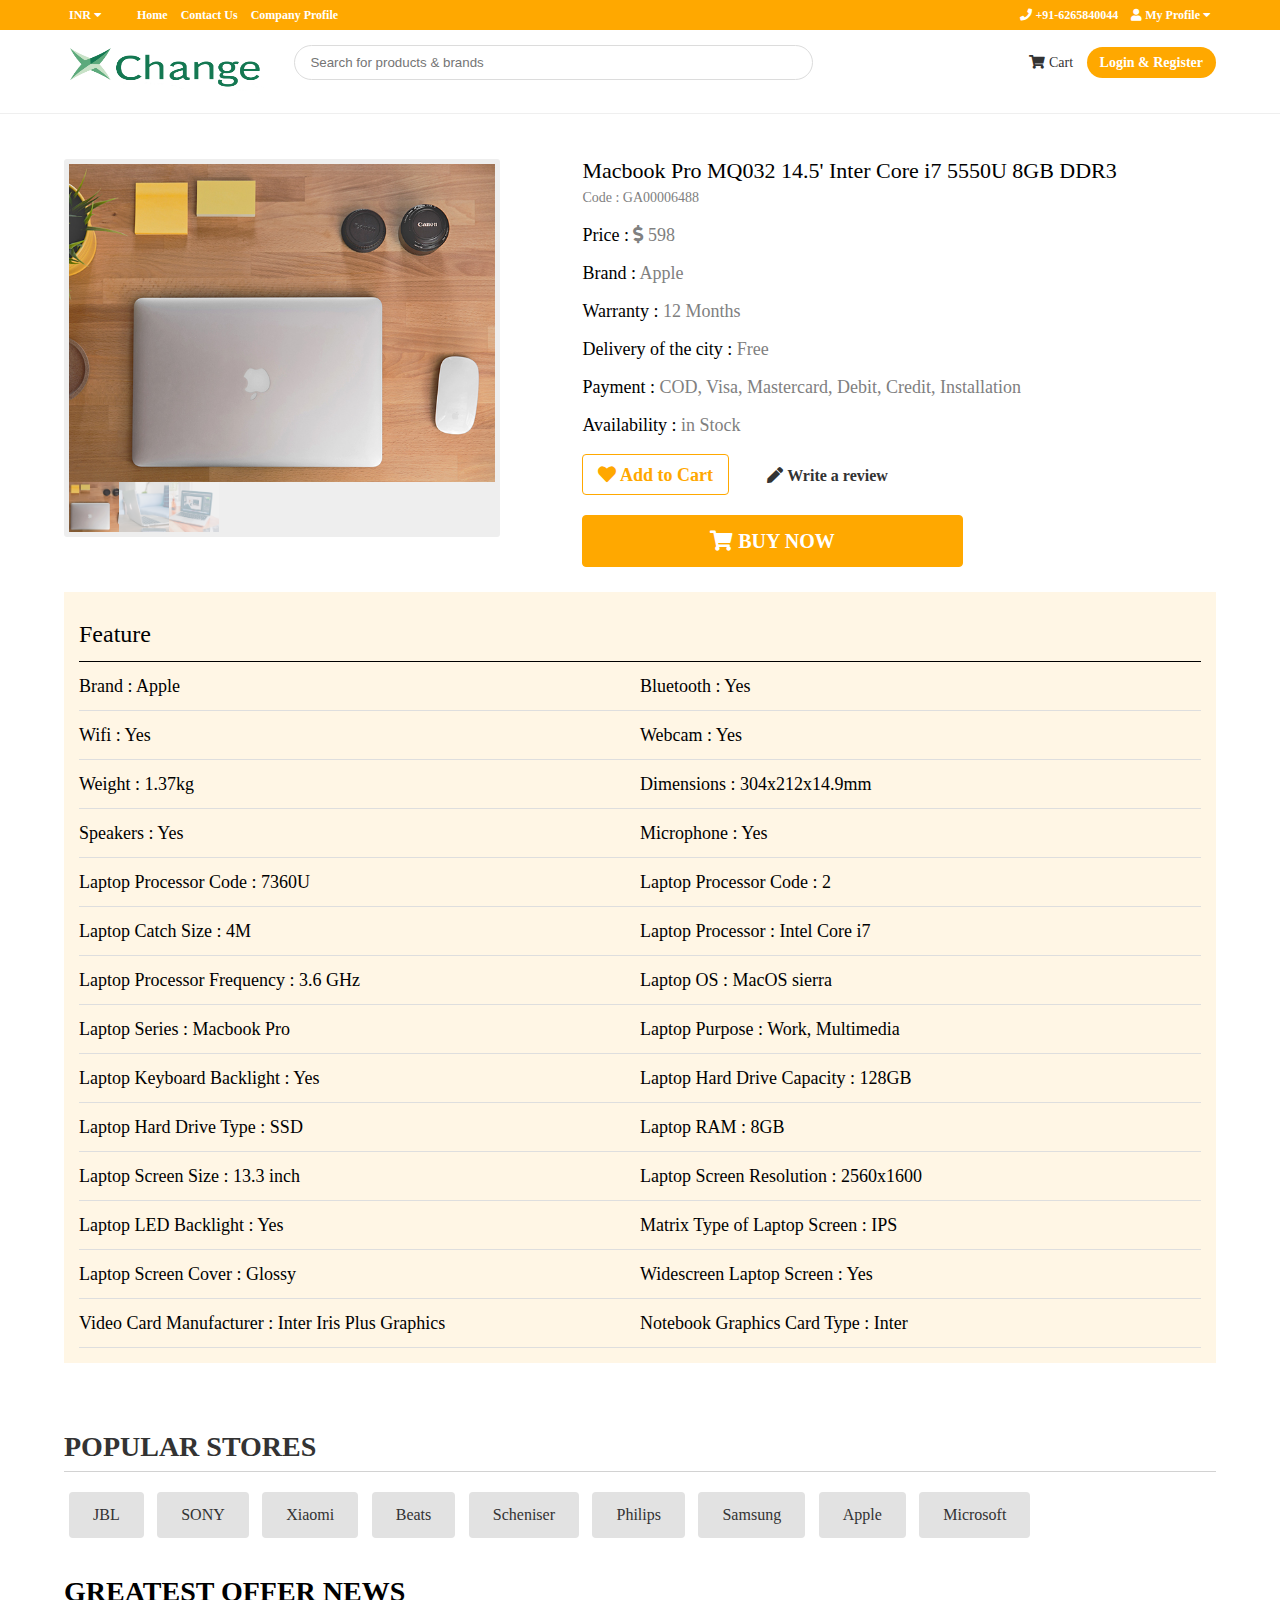
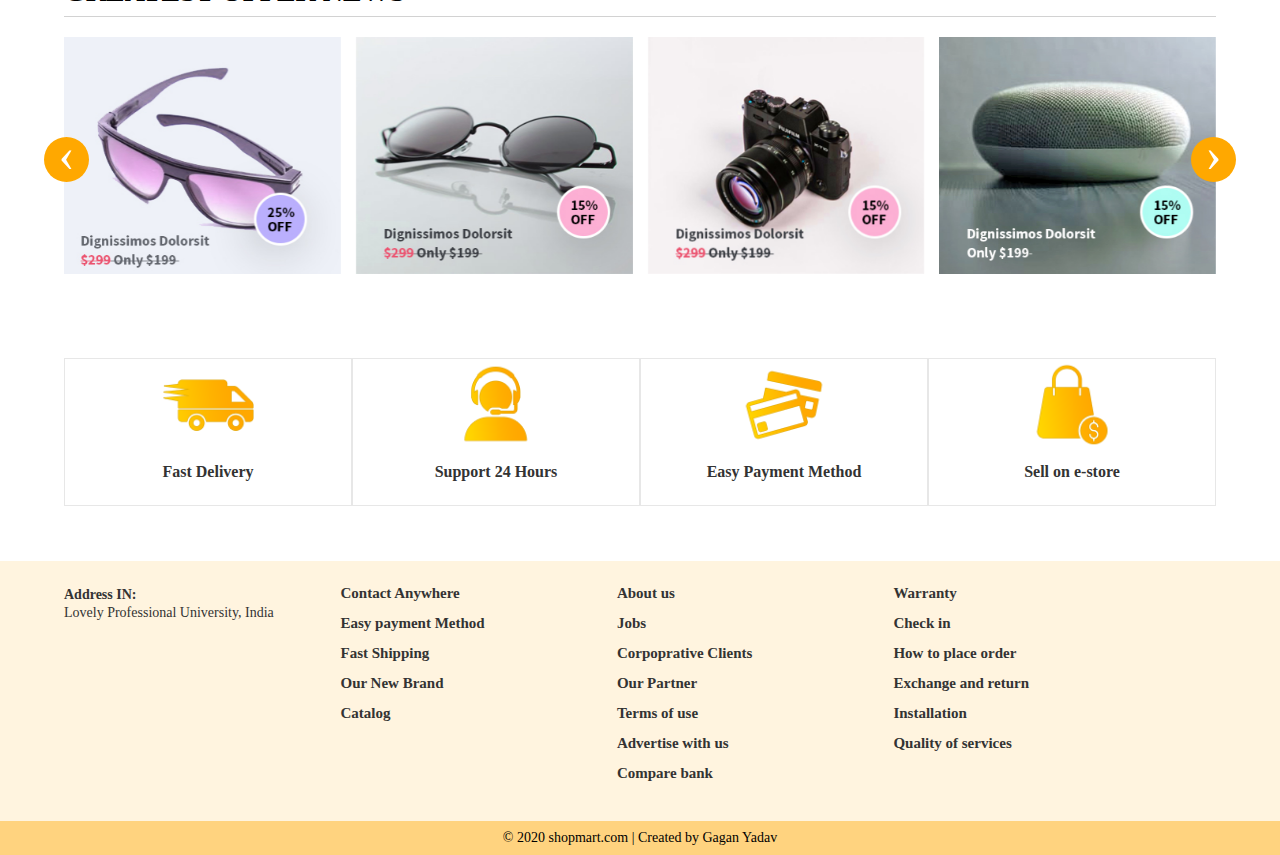
<file: product-detail.html>
<!DOCTYPE html>
<html>
<head>
	<title>Product Detail Page</title>
	<!-- Font Awesome, Style -->
	<link rel="stylesheet" type="text/css" href="https://use.fontawesome.com/releases/v5.6.3/css/all.css">
	<link rel="stylesheet" type="text/css" href="css/style.css">
	<link rel="stylesheet" type="text/css" href="css/owl.carousel.min.css">
	<link rel="stylesheet" type="text/css" href="css/smoothproducts.css">
</head>
<body>
	<!-- Topbar Start -->
	<div class="topbar">
		<div class="container">
	
			<!-- Top Left -->
			<div class="topleft">
				<ul>
					<li><a href="#">INR <i class="fas fa-caret-down"></i></a>
					</li>
				</ul>
			</div>
	
			<!-- Top Center -->
			<div class="topcenter">
				<ul>
					<li><a href="index.html">Home</a></li>
					<li><a href="contactus.html" target="_blank">Contact Us</a></li>
					<li><a href="profile.html" target="_blank">Company Profile</a></li>
				</ul>
			</div>
	
			<!-- Top Right -->
			<div class="topright">
				<ul>
					<li><a href="#"><i class="fas fa-phone"></i> +91-6265840044</a></li>
					<li><a href="#"><i class="fas fa-user"></i> My Profile <i class="fas fa-caret-down"></i></a>
						<ul class="myprofile-dropdown">
							<li><a href="#">My Cart</a></li>
							<li><a href="#">Delivered Order</a></li>
						</ul>
					</li>
				</ul>
			</div>
		</div>
	</div>
	<!-- Topbar End -->
	
	
	<!-- Header Start -->
	<div class="header">
		<div class="container">
			<div class="logo">
				<img width="200" height="50" src="images/logo.png">
			</div>
			<div class="searchbar">
				<form>
					<input type="search" class="searchField" placeholder="Search for products & brands">
				</form>
			</div>
			<div class="headerright">
				<ul>
					<!-- <li><a href="#"><i class="fas fa-heart"></i> Wishlist</a></li> -->
					<li><a href="#"><i class="fas fa-shopping-cart"></i> Cart</a></li>
					<li><a href="#" class="signBtn">Login & Register</a></li>
				</ul>
			</div>
		</div>
	</div>
	<!-- Header End -->	

	
	<!-- Product Detail Page Start -->
	<div class="product-detail">
		<div class="container">
			<div class="product-detail-left">
				<div class="sp-loading">
					<img src="images/sp-loading.gif">
					Loading Images
				</div>
				<div class="sp-wrap">
					<a href="images/1_big.jpg"><img src="images/1_tb.jpg" alt=""></a>
					<a href="images/2_big.jpg"><img src="images/2_tb.jpg" alt=""></a>
					<a href="images/3_big.jpg"><img src="images/3_tb.jpg" alt=""></a>
				</div>
			</div>
			<div class="product-detail-right">
				<h3>Macbook Pro MQ032 14.5' Inter Core i7 5550U 8GB DDR3 <br><small>Code : GA00006488</small></h3>
				<h5><b>Price : </b> <i class="fas fa-dollar-sign"></i> 598</h5>
				<h5><b>Brand : </b> Apple</h5>
				<h5><b>Warranty : </b> 12 Months</h5>
				<h5><b>Delivery of the city : </b> Free</h5>
				<h5><b>Payment : </b> COD, Visa, Mastercard, Debit, Credit, Installation</h5>
				<h5><b>Availability : </b> in Stock</h5>
				<a href="cart.html" class="addtocart"><i class="fas fa-heart"></i> Add to Cart</a>
				<a href="#" class="writereview"><i class="fas fa-pen"></i> Write a review</a>
				<a href="checkout.html" class="buynow"><i class="fas fa-shopping-cart"></i> Buy Now</a>
			</div>
			<div class="product-detail-feature">
				<h3>Feature</h3>
				<p>Brand : Apple</p>
				<p>Bluetooth : Yes</p>
				<p>Wifi : Yes</p>
				<p>Webcam : Yes</p>
				<p>Weight : 1.37kg</p>
				<p>Dimensions : 304x212x14.9mm</p>
				<p>Speakers : Yes</p>
				<p>Microphone : Yes</p>
				<p>Laptop Processor Code : 7360U</p>
				<p>Laptop Processor Code : 2</p>
				<p>Laptop Catch Size : 4M</p>
				<p>Laptop Processor : Intel Core i7</p>
				<p>Laptop Processor Frequency : 3.6 GHz</p>
				<p>Laptop OS : MacOS sierra</p>
				<p>Laptop Series : Macbook Pro</p>
				<p>Laptop Purpose : Work, Multimedia</p>
				<p>Laptop Keyboard Backlight : Yes</p>
				<p>Laptop Hard Drive Capacity : 128GB</p>
				<p>Laptop Hard Drive Type : SSD</p>
				<p>Laptop RAM : 8GB</p>
				<p>Laptop Screen Size : 13.3 inch</p>
				<p>Laptop Screen Resolution : 2560x1600</p>
				<p>Laptop LED Backlight : Yes</p>
				<p>Matrix Type of Laptop Screen : IPS</p>
				<p>Laptop Screen Cover : Glossy</p>
				<p>Widescreen Laptop Screen : Yes</p>
				<p>Video Card Manufacturer : Inter Iris Plus Graphics</p>
				<p>Notebook Graphics Card Type : Inter</p>
			</div>
		</div>
	</div>
	<!-- Product Detail Page End -->
	

	<!-- Popular Store Start -->
	<div class="popularStores">
			<div class="container">
				<h3>Popular Stores</h3>			
				<div class="popularStoresInner">
					<a href="https://jbl.com" target="_blank">JBL</a>
					<a href="https://sony.com" target="_blank">SONY</a>
					<a href="https://mi.com" target="_blank">Xiaomi</a>
					<a href="https://beats.com" target="_blank">Beats</a>
					<a href="https://Scheniser.com" target="_blank">Scheniser</a>
					<a href="https://Philips.com" target="_blank">Philips</a>
					<a href="https://sumsung.com" target="_blank">Samsung</a>
					<a href="https://apple.com" target="_blank">Apple</a>
					<a href="https://microsoft.com" target="_blank">Microsoft</a>
				</div>
			</div>
		</div>
		<!-- Popular End -->


	<!-- Greatest Offer News Start -->
	<div class="news">
		<div class="container">
			<h3>Greatest Offer News</h3>
			<div class="owl-carousel">
				<div class="item"><img src="images/product-img9.jpg"></div>
				<div class="item"><img src="images/product-img10.jpg"></div>
				<div class="item"><img src="images/product-img11.jpg"></div>
				<div class="item"><img src="images/product-img12.jpg"></div>
				<div class="item"><img src="images/product-img10.jpg"></div>
			</div>
		</div>
	</div>
	<!-- Greatest Offer News End -->

	
	<!-- Support Section start-->
	<div class="support">
		<div class="container">
			<a href="#">
				<img src="images/icon1.png">
				<h5>Fast Delivery</h5>
			</a>
			<a href="#">
				<img src="images/icon2.png">
				<h5>Support 24 Hours</h5>
			</a>
			<a href="#">
				<img src="images/icon3.png">
				<h5>Easy Payment Method</h5>
			</a>
			<a href="#">
				<img src="images/icon4.png">
				<h5>Sell on e-store</h5>
			</a>
		</div>
	</div>
	<!-- Support Section end-->


	<!-- Other Information start -->
	<!-- <div class="otherInfo">
		<div class="container">
			<h3 class="otherInfoHandle">Consectetur adipisicing elit exercitationem</h3>
			<div class="otherInfoBody">
				<p>Lorem ipsum dolor sit amet, consectetur adipisicing elit. Qui exercitationem, iste necessitatibus ex ea quaerat itaque numquam neque ad velit, aspernatur sunt culpa placeat iusto dolore molestias, porro ab perspiciatis.</p>
				<p>Lorem ipsum dolor sit amet, consectetur adipisicing elit. Architecto voluptatibus perspiciatis, dolor inventore dicta ut pariatur cupiditate blanditiis deleniti necessitatibus suscipit magnam, reiciendis tenetur ratione, doloribus vero hic minima asperiores.</p>
				<p>Lorem ipsum dolor sit amet, consectetur adipisicing elit. Ipsum repellat pariatur totam voluptas quos asperiores cupiditate, nesciunt quis unde doloremque nostrum beatae ex, ut. Adipisci cum reprehenderit asperiores perferendis amet.</p>
			</div>
		</div>
	</div> -->
	<!-- Other Information end -->

	
	<!-- Footer Start -->
	<div class="footer">
		<div class="container">
			<div class="col-3">
				<p><big>Address IN:</big><br>Lovely Professional University, India</p>
			</div>
			<div class="col-3">
				<ul>
					<li><a href="#">Contact Anywhere</a></li>
					<li><a href="#">Easy payment Method</a></li>
					<li><a href="#">Fast Shipping</a></li>
					<li><a href="#">Our New Brand</a></li>
					<li><a href="#">Catalog</a></li>
				</ul>
			</div>
			<div class="col-3">
				<ul>
					<li><a href="contactus.html" target="blank">About us</a></li>
					<li><a href="#">Jobs</a></li>
					<li><a href="#">Corpoprative Clients</a></li>
					<li><a href="#">Our Partner</a></li>
					<li><a href="#">Terms of use</a></li>
					<li><a href="#">Advertise with us</a></li>
					<li><a href="#">Compare bank</a></li>
				</ul>
			</div>
			<div class="col-3">
				<ul>
					<li><a href="#">Warranty</a></li>
					<li><a href="#">Check in</a></li>
					<li><a href="#">How to place order</a></li>
					<li><a href="#">Exchange and return</a></li>
					<li><a href="#">Installation</a></li>
					<li><a href="#">Quality of services</a></li>
				</ul>
			</div>
		</div>
	</div>
	<!-- Footer End -->

	
	<div class="copyright">
		<div class="container">
			<h5>&copy; 2020 shopmart.com | Created by Gagan Yadav</h5>
		</div>
	</div>

	
	<!-- Login Signup Form Start -->
	<div class="loginBox">
		<div class="closeBtn"><i class="fas fa-times"></i></div>
		<div class="loginForm">
			<h3>Login Form</h3>
			<form>
				<input class="textField" type="text" placeholder="Username or Email">
				<input class="textField" type="password" placeholder="Password">
				<input class="submitBtn" type="submit" value="Login">
			</form>
		</div>
		<div class="registerForm">
			<h3>Register Form</h3>
			<form>
				<input class="textField" type="text" placeholder="First Name">
				<input class="textField" type="text" placeholder="Last Name">
				<input class="textField" type="email" placeholder="Your Email">
				<input class="textField" type="password" placeholder="New Password">
				<input class="textField" type="password" placeholder="Confirm Password">
				<input class="submitBtn" type="submit" value="Register">
			</form>
		</div>
	</div>
	<!-- Login Signup Form End -->

	
	<!-- Product View Box / Quick Product View Start -->
	<div class="productViewBox">
		<h3>Apple Macbook Pro MQ032 14.5' Inter Core i7 5550U 8GB DDR3</h3>
		<div class="productViewBox-closeBtn"><i class="fas fa-times"></i></div>
		<div class="productViewBoxImg">
			<img src="images/img1.jpg">
		</div>
		<div class="productViewBoxDetail">
			<h5><b>Price : </b> <i class="fas fa-dollar-sign"></i> 598</h5>
			<h5><b>Brand : </b> Apple</h5>
			<h5><b>Warranty : </b> 12 Months</h5>
			<h5><b>Delivery of the city : </b> Free</h5>
			<h5><b>Payment : </b> COD, Visa, Mastercard, Debit, Credit, Installation</h5>
			<h5><b>Availability : </b> in Stock</h5>
			<h5><b>Product Code : </b> GA000006488</h5>
			<a href="#" class="addtocart"><i class="fas fa-heart"></i> Add to Cart</a>
			<a href="#" class="writereview"><i class="fas fa-pen"></i> Write a review</a>
			<a href="#" class="buynow"><i class="fas fa-shopping-cart"></i> Buy Now</a>
		</div>
	</div>
	<!-- Product View Box / Quick Product View End -->

	

<!-- Jquery V.3.3.1 -->
<script src="js/jquery-3.3.1.min.js"></script>
<script src="js/jquery.cycle.js"></script>
<script src="js/owl.carousel.min.js"></script>
<script src="js/smoothproducts.min.js"></script>
<script>
	$("#sliderShuffle").cycle({
		next: '#next',
		prev: '#prev'
	});
	
	$('.owl-carousel').owlCarousel({
		items:4,
		loop:true,
		margin:15,
		autoplay:true,
		autoplayTimeout:3000, //3 Second
		nav:true,
		responsiveClass:true,
		responsive:{
			0:{
				items:1,
				nav:true
			},
			600:{
				items:3,
				nav:true
			},
			1000:{
				items:4,
				nav:true
			}
		}

	});

	$(function(){
		$(".topbar ul li").click(function(){
			$(".topbar ul li").not(this).find("ul").slideUp();
			$(this).find("ul").slideToggle();
		});
		$(".topbar ul li ul li, productCategories ul li .megamenu").click(function(e){
			e.stopPropagation();	
		});
		$(".productCategories ul li").click(function(){
			$(".productCategories ul li").not(this).find(".megamenu").hide();
			$(this).find(".megamenu").toggle();
		});
		$(".otherInfoBody").hide();
		$(".otherInfoHandle").click(function(){
			$(".otherInfoBody").slideToggle();
		});
		$(".signBtn").click(function(){
			$("body").css("overflow", "hidden");
			$(".loginBox").slideDown();
		});
		$(".closeBtn").click(function(){
			$("body").css("overflow", "visible");
			$(".loginBox").slideUp();
		});
		$(".productViewBtn").click(function(e){
			e.preventDefault();
			$("body").css("overflow", "hidden");
			$(".productViewBox").slideDown();
		});
		$(".productViewBox-closeBtn").click(function(){
			$("body").css("overflow", "visible");
			$(".productViewBox").slideUp();
		});

		$(".sp-wrap").smoothproducts();
	});
</script>
</body>
</html>
</file>
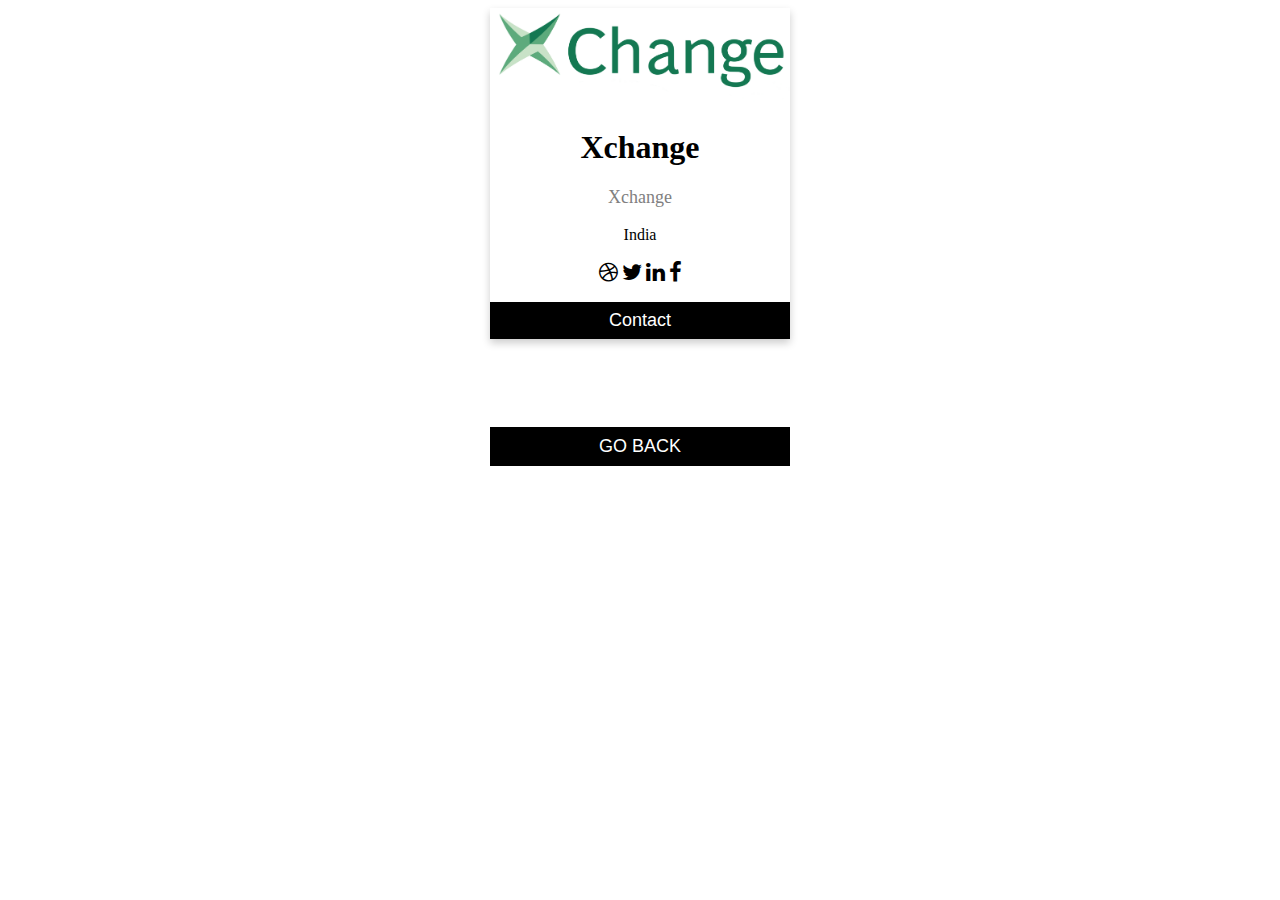
<file: profile.html>
<!DOCTYPE html>
<html lang="en">
  <head>
    <title>Company Profile</title>
    <link rel="stylesheet" type="text/css" href="css/profile_card.css" />
    <link
      rel="stylesheet"
      href="https://cdnjs.cloudflare.com/ajax/libs/font-awesome/4.7.0/css/font-awesome.min.css"
    />
  </head>
  <body>

    <!-- Profile Card -->
    <div class="card">
      <img src="images/logo.png" alt="John" style="width:100%" />
      <h1>Xchange</h1>
      <p class="title">Xchange</p>
      <p>India</p>
      <a href="index.html" target="_blank"><i class="fa fa-dribbble"></i></a>
      <a href="https://www.twitter.com/" target="_blank"
        ><i class="fa fa-twitter"></i
      ></a>
      <a href="https://www.linkedin.com" target="_blank"
        ><i class="fa fa-linkedin"></i
      ></a>
      <a href="https://www.fb.com" target="_blank"
        ><i class="fa fa-facebook"></i
      ></a>
      <p><button>Contact</button></p>
    </div>

    <center>
      <br><br><br><br>
      <button id="home_b"><a id="home" href="index.html">GO BACK</a></button>
    </center>
  </body>
</html>
</file>
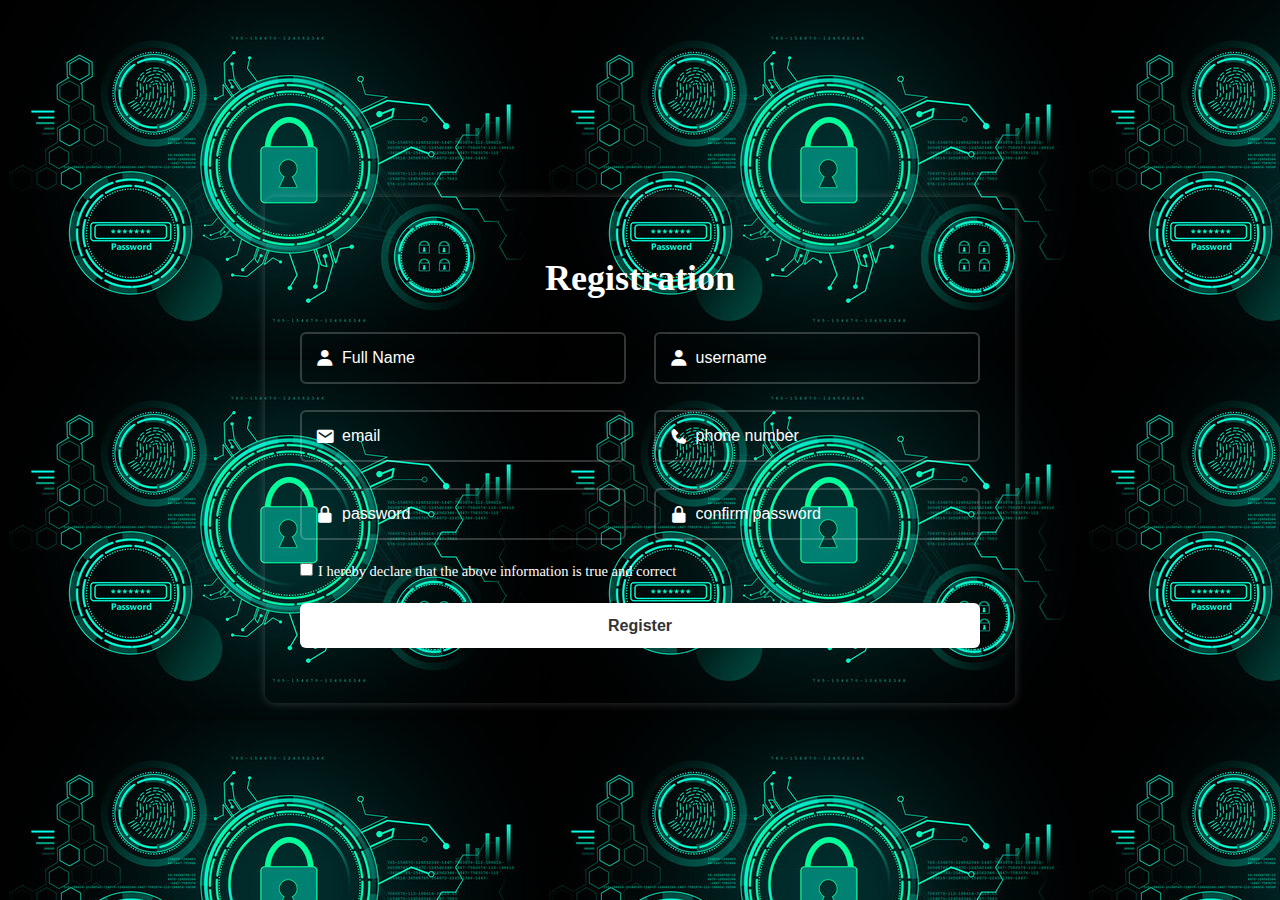
<file: register.html>
<!DOCTYPE html>
<html lang="en">

<head>
    <meta charset="UTF-8">
    <meta name="viewport" content="width=device-width, initial-scale=1.0">
    <meta http-equiv="X-UA-Compatible" content="IE-edge">
    <link rel="stylesheet" href="stylereg.css">
    <link href='https://unpkg.com/boxicons@2.1.4/css/boxicons.min.css' rel='stylesheet'>
    <title>registration form </title>
</head>

<body>
    <div class="wrapper">
        <form action="connection.php" method="post">
            <h1>Registration</h1>
            <div class="input-box">
                <div class="input-field">
                    <input type="text" placeholder="Full Name" required>
                    <i class='bx bxs-user'></i>
                </div>
                <div class="input-field">
                    <input type="text" placeholder="username" required>
                    <i class='bx bxs-user'></i>
                </div>
            </div>
            <div class="input-box">
                <div class="input-field">
                    <input type="email" placeholder="email" required>
                    <i class='bx bxs-envelope'></i>

                </div>
                <div class="input-field">
                    <input type="number" placeholder="phone number" required>
                    <i class='bx bxs-phone'></i>
                </div>
            </div>
            <div class="input-box">
                <div class="input-field">
                    <input type="password" placeholder="password" required>
                    <i class='bx bxs-lock-alt'></i>

                </div>
                <div class="input-field">
                    <input type="password" placeholder="confirm password" required>
                    <i class='bx bxs-lock-alt'></i>
                </div>
            </div>
            <label ><input type="checkbox">I hereby declare that the above information is true and correct</label>
            <button  type="submit" class="btn">Register</button>
        </form>
    </div>
</body>

</html>
</file>
<file: css/profile_card.css>
.card {
  box-shadow: 0 4px 8px 0 rgba(0, 0, 0, 0.2);
  max-width: 300px;
  margin: auto;
  text-align: center;
}

.title {
  color: grey;
  font-size: 18px;
}

button {
  border: none;
  outline: 0;
  display: inline-block;
  padding: 8px;
  color: white;
  background-color: #000;
  text-align: center;
  cursor: pointer;
  width: 100%;
  font-size: 18px;
}

a {
  text-decoration: none;
  font-size: 22px;
  color: black;
}

#home {
  border: none;
  outline: 0;
  display: inline-block;
  padding: 1px;
  color: white;
  background-color: #000;
  text-align: center;
  cursor: pointer;
  font-size: 18px;
}

#home_b {
  width: 300px;
}

button:hover,
a:hover {
  opacity: 0.7;
}

#owner1 {
    display:inline-block;
    padding-right: 35px;
    padding-left: 35px; 
    margin-right: 70px;
    margin-left: 70px;
}
</file>
<file: style.css>
* {
    margin:0;
    padding:0;
    box-sizing: border-box;
}
body {
    display: flex;
    justify-content: center;
    align-items: center;
    min-height: 100vh;
    background : url(kkk.png);
    background-size: cover;
    background-position: center;
}
.wrapper {
    width:420px;
    background:transparent;
    color:#fff;
    border-radius: 10px;
    padding: 30px 40px;
    border: solid;
}
.wrapper h1{
    font-size:36px;
    text-align: center;
}
.wrapper .input-box {
position: relative;    
width:100%;
height: 50px;
background: transparent;
margin:30px 0;
}
.input-box input{
    width: 100%;
    height: 100%;
    background: transparent;
    border:none;
    outline: none;
    border: 2px solid rgba(255, 255, 255, .2);
    border-radius: 40px;
    font-size: 16px;
    color:#fff;
    padding: 20px 45px 20px 20px;

}
.input-box input::placeholder {
    color: #fff;
}
.input-box i{
    position: absolute;
    right: 20px;
    top: 50%;
    transform: translateY(-50%);
    font-size: 25px;
}
.wrapper .remember-forget {
    display: flex;
    justify-content: space-between;
    font-size: 14.5px;
    margin: -15px 0 15px;
}
.remember-forget label input {
    accent-color: #fff;
    margin-right: 3px;
}
.remember-forget a {
    color:#fff;
    text-decoration: none;
}
.remember-forget a:hover{
text-decoration: underline;
}
.wrapper .btn{
    width: 100%;
    height: 45px;
    background: #fff;
    border: none;
    outline: none;
    border-radius: 40px;
    box-shadow: 0 0 10px rgba(0, 0, 0, .1);
    cursor:pointer;
    font-size: 16px;
    color:#333;
    font-weight: 600;
}
.wrapper .register-link{
    font-size: 14.5px;
    text-align: center;
    margin: 20px 0 15px;
}
.register-link p a {
    color:#fff;
    text-decoration: none;
    font-weight: 600;
}
.register-link p a:hover{
    text-decoration: underline;
}
</file>
<file: stylereg.css>
* {
    margin: 0;
    padding: 0;
    box-sizing: border-box;
}
body {
    display: flex;
    justify-content: center;
    align-items: center;
    min-height: 100vh;
    background: url(kkk.png);
}
.wrapper {
    width: 750px;
    background: transparent;
    border:2px rgba(255, 255, 255, .2);
    box-shadow: 0 0 10px rgba(255, 255, 255, .2);
    border-radius: 10px;
    color: #fff;
    padding: 40px 35px 55px;
    background-size: cover;
    background-position: center;
}
.wrapper h1 {
    font-size: 36px;
    text-align: center;
    margin: 20px;
}
.wrapper .input-box {
    display: flex;
    justify-content: space-between;
    flex-wrap:wrap;
    background: transparent;
}
.input-box .input-field {
    position: relative;
    width: 48%;
    margin: 13px 0;
}
.input-box .input-field input {
    width: 100%;
    height: 100%;
    background: transparent;
    border:2px solid rgba(255, 255, 255, .2);
    outline: none;
    font-size:16px;
    color:#fff;
    border-radius: 6px;
    padding: 15px 15px 15px 40px;
}
.input-box .input-field input::placeholder {
    color: #fff;
}
.input-box .input-field i {
    position: absolute;
    left:15px;
    top:50%;
    transform: translateY(-50%);
    font-size: 20px;
}
.wrapper label {
    display: inline-block;
    font-size: 14.5px;
    margin: 10px 0 23px;
}
.wrapper label input{
    accent-color:#fff;
    margin-right:5px;
}
.wrapper .btn {
    width: 100%;
    height: 45px;
    background: #fff;
    border: none;
    outline:none;
    border-radius: 6px;
    box-shadow: 0 0 10px rgba(0, 0, 0, -1);
    cursor:pointer;
    font-size: 16px;
    color:#333;
    font-weight: 600;
}
</file>
<file: css/style.css>
/*
Credit : LearnDesign(Youtube Channel)
Channel Link : https://goo.gl/5pskoC
Email : help.learndesign@gmail.com
*/



/* http://meyerweb.com/eric/tools/css/reset/ 
   v2.0 | 20110126
   License: none (public domain)
*/

html, body, div, span, applet, object, iframe,
h1, h2, h3, h4, h5, h6, p, blockquote, pre,
a, abbr, acronym, address, big, cite, code,
del, dfn, em, img, ins, kbd, q, s, samp,
small, strike, strong, sub, sup, tt, var,
b, u, i, center,
dl, dt, dd, ol, ul, li,
fieldset, form, label, legend,
table, caption, tbody, tfoot, thead, tr, th, td,
article, aside, canvas, details, embed, 
figure, figcaption, footer, header, hgroup, 
menu, nav, output, ruby, section, summary,
time, mark, audio, video {
	margin: 0;
	padding: 0;
	border: 0;
	font-size: 100%;
	font: inherit;
	outline: none;
	vertical-align: baseline;
	box-sizing: border-box;
}
/* HTML5 display-role reset for older browsers */
article, aside, details, figcaption, figure, 
footer, header, hgroup, menu, nav, section {
	display: block;
}
input{
	box-sizing: border-box;
	outline: none;
}
body {
	line-height: 1;
	font-family: open sans;
	font-size: 14px;
}
ol, ul {
	list-style: none;
}
blockquote, q {
	quotes: none;
}
blockquote:before, blockquote:after,
q:before, q:after {
	content: '';
	content: none;
}
table {
	border-collapse: collapse;
	border-spacing: 0;
}
img{
	max-width: 100%;
}

.container{
	width: 90%;
	margin: 0 auto;
}

/*Topbar Style*/
.topbar{
	display: inline-block;
	width: 100%;
	height: 30px;
	float: left;
	background-color: #ffa800;
	font-size: 12px;
	font-weight: 600;
	position: relative;
}
.topleft{
	float: left;
}
.topcenter{
	float: left;
	text-align: center;
	margin: 0 25px;
}
.topright{
	float: right;
}
.topbar ul{
	line-height: 30px;
}
.topbar ul li{
	list-style-type: none;
	display: inline-block;
	position: relative;
}
.topbar ul li a{
	text-decoration: none;
	display: inline-block;
	color: #fff;
	padding: 0 5px;
	width: 100%;
	text-align: center;
	-webkit-transition: 300ms;
}
.topbar ul li a:hover{
	color: #000;
}
/*Submenu Style*/
.topbar ul li ul{
	position: absolute;
	display: none;
	z-index: 999;
	background-color: #ffa800;
	border-bottom-left-radius: 4px;
	border-bottom-right-radius: 4px;
	border: 1px solid #eea312;
}
.topbar ul li ul li{
	width: 100%;
}
.topbar ul li ul li a{
	padding: 0;
}
.topbar ul li ul.myprofile-dropdown{
	min-width: 120px;
}


/*Header Style*/
.header{
	display: inline-block;
	width: 100%;
	float: left;
	padding: 15px 0;
	border-bottom: 1px solid #00000010;
}
.header .logo{
	float: left;
	width: 20%;
}
.header .searchbar{
	width: 45%;
	float: left;
}
.searchbar .searchField{
	width: 100%;
	height: 35px;
	padding: 15px;
	border-radius: 50px;
	border: 1px solid gainsboro;
}
.header .headerright{
	float: right;
}
.header .headerright ul li{
	display: inline-block;
	padding: 10px 0;
}
.header .headerright ul li a{
	text-decoration: none;
	margin-left: 10px;
	color: #333;
}
.header .headerright ul li .signBtn{
	padding: 8px 13px;
	border-radius: 50px;
	background-color: #ffa800;
	color: #fff;
	font-weight: 600;
}


/*Categories Menu*/
.productContent{
	display: inline-block;
	width: 100%;
	float: left;
	padding: 15px 0;
	position: relative;
}
.productContent .productCategories{
	width: 20%;
	float: left;
	padding: 7px 15px;
	border-radius: 8px;
	border: 1px solid #dfdcdc;
}
.productContent .productCategories ul li{
	display: inline-block;
	width: 100%;
	float: left;
	margin: 5px 0 10px;
}
.productContent .productCategories ul li a i.fa-caret-right{
	margin-left: 5px;
	color: #ffb524;
	vertical-align: middle;
	margin-top: -1px;
}
.productContent .productCategories ul li a{
	display: inline-block;
	padding: 5px 0;
	text-decoration: none;
	color: #333;
	font-weight: 600;
}
.megamenu{
	position: absolute;
	width: 70.2%;
	background-color: #fff;
	border: 1px solid gainsboro;
	left: 24.8%;
	top: 2.5%;
	min-height: 372px;
	border-radius: 8px;
	z-index: 9999;
	display: none;	
}
.productContent .productCategories ul li ul{
	max-width: 22%;
	float: left;
	padding: 15px;
}
.productContent .productCategories ul li ul h3{
	font-size: 12px;
	text-transform: uppercase;
	font-weight: 700;
	color: #333;
	margin-bottom: 10px;
}
.productContent .productCategories ul li ul li{
	margin: 0;
	display: inline-block;
	float: left;
}
.productContent .productCategories ul li ul li a{
	color: #333;
	font-size: 14px;
	font-weight: 500;
}
.productContent .productCategories ul li ul li a:hover{
	color: #ffdd05;
}


/*Slider Style*/
.productContent .productSlider{
	width: 78%;
	float: right;
	display: inline-block;
	background-color: #ffdd054d;
	border-radius: 8px;
	position: relative;
	overflow: hidden;
}
.sliderInner{
	width: 100%;
	height: 365px;
	display: inline-block;
	padding: 5px;
}
.sliderInner img{
	width: 100%;
	height: 365px;
}
.cycle-control{
	position: absolute;
	top: 45%;
	left: 0;
	z-index: 100;
	width: 100%;
}
.cycle-control span{
	width: 35px;
	height: 35px;
	border-radius: 50px;
	font-size: 28px;
	text-align: center;
	line-height: 35px;
	display: inline-block;
	background-color: #ffdd05;
	color: #fff;
	position: absolute;
	margin: 0 25px;
}
.cycle-control #next{
	right: 0;
}

/*Offer Card Style*/
.offer-card{
	width: 296px;
	height: 200px;
	display: inline-block;
	margin-left: 25px;
	margin-top: 15px;
	border-radius: 4px;
	overflow: hidden;
}
.offer-card img{
	width: 100%;
	height: 200px;
}


/*Banner Style*/
.banner{
	width: 100%;
	float: left;
	display: inline-block;
	padding: 35px 0;
}
.banner img{
	border-radius: 4px;
}


/*Product Area Style*/
.product-area{
	width: 100%;
	float: left;
	display: inline-block;
	padding: 25px 0;
}
/*Product Area Heading*/
.product-area h3{
	font-size: 28px;
	color: #333;
	text-transform: uppercase;
	border-bottom: 1px solid #d2d2d2;
	font-weight: 600;
	padding: 10px 0;
	margin-bottom: 30px;
}
.product-area .col-3{
	width: 24%;
	float: left;
	display: inline-block;
	border-radius: 4px;
	overflow: hidden;
	margin: 0 .5% 35px;
}
.product-area a{
	font-size: 14px;
	columns: #333;
	text-decoration: none;
	text-align: center;
	position: relative;
}
.product-area .caption{
	padding: 10px 0;
}
.product-area a big{
	font-weight: 600;
}
.product-area a h4{
	font-size: 15px;
	padding: 8px 0;
	font-weight: 600;
	line-height: 22px;
	color: #737373;
}

/*Product Price Button Style*/
.product-area a .price{
	font-size: 18px;
	font-weight: 700;
	color: #333;
	background-color: #ffe4b3;
	border: none;
	padding: 10px 25px;
	border-radius: 4px;
	margin-top: 10px;
}

/*Product View Button*/
.productViewBtn{
	font-size: 18px;
	font-weight: 700;
	color: #333;
	visibility: hidden;
	background-color: #ffa800;
	border: none;
	width: 100%;
	padding: 10px 25px;
	border-radius: 4px;
	cursor: pointer;
}
.product-area a:hover .productViewBtn{
	visibility: visible;
}


/*Popular Stores*/
.popularStores{
	width: 100%;
	display: inline-block;
	float: left;
	padding: 15px 0;
}
.popularStores h3{
	font-size: 28px;
	color:#333;
	text-transform: uppercase;
	border-bottom: 1px solid #d2d2d2;
	font-weight: 600;
	padding: 10px 0;
	margin-bottom: 20px;
}
.popularStores a{
	display: inline-block;
	padding: 15px 24px;
	margin: 0 5px;
	text-decoration: none;
	color: #333;
	font-size: 16px;
	border-radius: 4px;
	background-color: #e2e2e2;
}

/*Greatest offer News*/
.news{
	width: 100%;
	display: inline-block;
	float: left;
	padding: 15px 0;
}
.news h3{
	font-size: 28px;
	columns: #333;
	text-transform: uppercase;
	border-bottom: 1px solid #d2d2d2;
	font-weight: 600;
	padding: 10px 0;
	margin-bottom: 20px;
}
.owl-carousel .owl-nav{
	position: absolute;
	width: 100%;
	top: 40%;
}
.owl-carousel .owl-nav button.owl-next span,
.owl-carousel .owl-nav button.owl-prev span{
	width: 45px;
	height: 45px;
	font-size: 48px;
	background-color: #ffa800;
	display: inline-block;
	line-height: 35px;
	border-radius: 50px;
	color: #fff;
}
.owl-carousel .owl-nav button.owl-prev{
	left: -20px;
	position: absolute;
}
.owl-carousel .owl-nav button.owl-next{
	right: -20px;
	position: absolute;
}


/*Support Style*/
.support{
	width: 100%;
	display: inline-block;
	float: left;
	padding: 55px 0;
	text-align: center;
}
.support a{
	display: inline-block;
	width: 25%;
	float: left;
	text-align: center;
	font-weight: 600;
	font-size: 16px;
	text-decoration: none;
	color: #333;
	border: 1px solid #e7e7e7;
	padding-bottom: 25px;
}
.support a h5{
	padding-top: 10px;
}
.support a img{
	max-width: 92px;
}


/*Other Inforamtion Style*/
.otherInfo{
	width: 100%;
	display: inline-block;
	float: left;
	padding: 0 0 25px;
	text-align: center;
}
.otherInfoHandle{
	font-size: 18px;
	font-weight: 600;
	padding: 15px 0;
	cursor: pointer;
	color: blue;
	text-decoration: underline;
}
.otherInfoBody{
	font-size: 16px;
	line-height: 24px;
	padding: 0 80px;
}
.otherInfoBody p{
	margin-bottom: 15px;
}


/*Footer Style*/
.footer{
	width: 100%;
	display: inline-block;
	float: left;
	padding: 25px 0;
	background-color: #ffa80020;
}
.footer .col-3{
	width: 24%;
	float: left;
}
.footer p{
	margin-bottom: 10px;
	font-size: 14px;
	color: #333;	
	line-height: 18px;
}
.footer p big{
	font-weight: 700;
}
.footer .col-3 ul li a{
	display: inline-block;
	text-decoration: none;
	color: #333;
	font-size: 15px;
	font-weight: 600;
	margin-bottom: 15px;
}
.copyright{
	display: inline-block;
	width: 100%;
	text-align: center;
	float: left;
	background-color: #ffa80080;
	padding: 10px 0;
	columns: #333;
}


/*Login Form Style*/
.loginBox{
	width: 100%;
	height: 100%;
	padding: 15px;
	display: none;
	position: fixed;
	top: 0;
	left: 0;
	background-color: #fff2d7;
	border-radius: 4px;
	z-index: 999;
}
.loginBox h3{
	font-size: 28px;
	color: #333;
	padding-bottom: 35px;
}
.closeBtn{
	float: right;
	padding: 15px;
	border-radius: 50px;
	background-color: #ffa800;
	color: #fff;
	cursor: pointer;
}
.loginForm,.registerForm{
	padding: 55px;
	width: 45%;
}
.loginForm{
	float: left;
}
.registerForm{
	float: right;
}
.textField{
	width: 100%;
	height: 45px;
	margin-bottom: 15px;
	background-color: transparent;
	border: 1px solid #ffa800;
	border-radius: 4px;
	color: #333;
	font-size: 18px;
	padding: 5px 10px;
}
.submitBtn{
	width: 100%;
	height: 45px;
	background-color: #ffa800;
	border:none;
	border-radius: 4px;
	font-size: 20px;
	text-transform: uppercase;
	color: #fff;
	font-weight: 700;
}


/*ProductViewBox Style*/
.productViewBox{
	width: 90%;
	height: 90%;
	margin: auto auto;
	background-color: gray;
	position: fixed;
	top: 0; bottom: 0;
	left: 0; right: 0;
	z-index: 999;
	border: 1px solid #ffa800;
	border-radius: 4px;
	background-color: #fff2d7;
	box-shadow: 0 5px 250px #000;
	padding: 15px 25px;
	overflow-y: auto;
	display: none;
}
.productViewBox h3{
	font-size: 24px;
	font-weight: 700;
	padding-bottom: 15px;
	margin-bottom: 15px;
	border-bottom: 1px solid;
}
.productViewBox-closeBtn{
	float: right;
	position: absolute;
	top: 0;
	right: 0;
	width: 35px;
	height: 35px;
	margin: 10px;
	border-radius: 50px;
	background-color: #ffa800;
	color: #fff;
	font-size: 18px;
	text-align: center;
	line-height: 35px;
}
.productViewBoxImg{
	width: 45%;
	float: left;
	padding: 15px;
	background-color: #fff;
	border: 1px solid #dadada;
}
.productViewBoxImg img{
	width: 100%;
}
.productViewBoxDetail{
	width: 50%;
	float: right;
}
.productViewBoxDetail h5{
	font-size: 18px;
	margin-bottom: 15px;
	line-height: 28px;
	font-weight: 500;
	color: #333;
}
.productViewBoxDetail h5 b{
	font-weight: 600;
	color: #000;
}
.productViewBoxDetail .addtocart{
	border: 1px solid;
	color: #ffa800;
	font-size: 18px;
	font-weight: 600;
	text-decoration: none;
	padding: 10px 15px;
	border-radius: 4px;
	display: inline-block;
}
.productViewBoxDetail .writereview{
	color: #333;
	font-size: 16px;
	font-weight: 600;
	text-decoration: none;
	padding: 10px 15px;
	border-radius: 4px;
	margin-left: 20px;
	display: inline-block;
}
.productViewBoxDetail .buynow{
	border: 1px solid #ffa800;
	background-color: #ffa800;
	color: #fff;
	font-size: 20px;
	text-transform: uppercase;
	font-weight: 700;
	text-decoration: none;
	padding: 15px 25px;
	border-radius: 4px;
	margin-top: 20px;
	width: 60%;
	text-align: center;
	display: inline-block;
}


/*Product Detail Page Style*/
.product-detail{
	display: inline-block;
	float: left;
	width: 100%;
	padding: 45px 0;
}
.product-detail h3{
	font-size: 24px;
	padding: 15px 0;
}
.product-detail-left{
	float: left;
	width:40%;
}
.product-detail-right{
	float: right;
	width: 55%;
}
.product-detail-right h3{
	font-size: 22px;
	line-height: 24px;
	padding-top: 0;
}
.product-detail-right h3 small{
	font-size: 14px;
	color: gray;
}
.product-detail-right h5{
	font-size: 18px;
	margin-bottom: 20px;
	color: gray;
}
.product-detail-right h5 b{
	color: #000;
}
.product-detail-right .addtocart{
	border: 1px solid;
	color: #ffa800;
	font-size: 18px;
	font-weight: 600;
	text-decoration: none;
	padding: 10px 15px;
	border-radius: 4px;
	display: inline-block;
}
.product-detail-right .writereview{
	color: #333;
	font-size: 16px;
	font-weight: 600;
	text-decoration: none;
	padding: 10px 15px;
	border-radius: 4px;
	margin-left: 20px;
	display: inline-block;
}
.product-detail-right .buynow{
	border: 1px solid #ffa800;
	background-color: #ffa800;
	color: #fff;
	font-size: 20px;
	text-transform: uppercase;
	font-weight: 700;
	text-decoration: none;
	padding: 15px 25px;
	border-radius: 4px;
	margin-top: 20px;
	width: 60%;
	text-align: center;
	display: inline-block;
}

.product-detail-feature{
	width: 100%;
	float: left;
	display: inline-block;
	margin-top: 25px;
	padding: 15px;
	background-color: #ffa8001a;
}
.product-detail-feature h3{
	font-weight: 500;
	border-bottom: 1px solid;
}
.product-detail-feature p{
	padding: 15px 0;
	font-size: 18px;
	border-bottom: 1px solid #dedede;
	width: 50%;
	float: left;
}
.product-detail .sp-wrap{
	max-width: 100%;
}
.product-detail-left img{
	max-width: inherit;
}



/*Checkout Style*/
.checkout{
	display: inline-block;
	float: left;
	width: 100%;
	padding: 45px 0;
}
.checkout h2{
	font-size: 22px;
	font-weight: 700;
	color: #222;
	border-bottom: 1px solid;
	padding-bottom: 15px;
	margin-bottom: 15px;
	text-transform: uppercase;
}
.checkout-inner{
	width: 70%;
	float: left;
	border-right: 1px solid #c5c5c5;
	padding-right: 25px;
}
.checkout-form-steps{
	width: 100%;
	padding: 15px;
	display: inline-block;
}
.checkout-form-steps h4{
	font-size: 18px;
	font-weight: 700;
	border-bottom: 1px solid;
	color: #ff9800;
	padding-bottom: 15px;
	margin-bottom: 25px;
}
.checkout-form-steps .textfield{
	width: 100%;
	height: 45px;
	border-radius: 4px;
	border: 2px solid #d0d0d0;
	margin-bottom: 15px;
	padding: 10px;
	font-size: 15px;
}
.checkout-form-steps .textfield:focus, .checkout-form-steps label:hover{
	border-color: #ffa800;
}
.checkout-form-steps label{
	width: 100%;
	float: left;
	border:2px solid #d0d0d0;
	border-radius: 4px;
	margin-bottom: 15px;
	padding: 10px;
	font-size: 15px;
}
.submitorder-button{
	width: 300px;
	height: 50px;
	margin: 15px;
	border-radius: 4px;
	float: right;
	font-size: 22px;
	color: #fff;
	border:none;
	font-weight: 600;
	background-color: #ffa800;
}

/*Order List Style*/
.orderlist{
	width: 28%;
	float: right;
}
.orderlist h3{
	font-size: 18px;
	padding: 15px 0;
	line-height: 22px;
}
.orderlist p{
	padding: 15px 10px;
	background-color: #00000010;
	font-size: 18px;
	border-bottom: 1px solid #00000020;
}
.orderlist p span{
	float: right;
}
.orderlist .textfield{
	width: 100%;
	height: 45px;
	padding: 15px;
	border-radius: 4px;
	margin: 15px 0;
	border: 1px solid #00000040;
	font-size: 16px;
}
.orderlist .applycode-button{
	width: 100%;
	height: 45px;
	padding: 15px;
	border-radius: 4px;
	margin-bottom: 25px;
	border: none;
	font-size: 16px;
	background-color: #ffa80050;
}
</file>
<file: css/smoothproducts.css>
/* Needed for the lightbox */

html, body {
	height: 100%;
	width: 100%;
}

/* CSS for the loading div */

.sp-loading {
	text-align: center;
	max-width: 270px;
	padding: 15px;
	border: 5px solid #eee;
	border-radius: 3px;
	font-size: 12px;
	color: #888;
}

/* Element wrapper */

.sp-wrap {
	display: none;
	line-height: 0;
	font-size: 0;
	background: #eee;
	border: 5px solid #eee;
	border-radius: 3px;
	position: relative;
	margin: 0 25px 15px 0;
	float: left;
	/**************
	  Set max-width to your thumbnail width
	***************/
	
	max-width: 300px;
}

/* Thumbnails */

.sp-thumbs {
	text-align: left;
	display: inline-block;
}
.sp-thumbs img {
	min-height: 50px;
	min-width: 50px;
	max-width: 50px;
}
.sp-thumbs a:link, .sp-thumbs a:visited {
	width: 50px;
	height: 50px;
	overflow: hidden;
	opacity: .3;
	display: inline-block;
	background-size: cover;
	background-position: center;
	-webkit-transition: all .2s ease-out;
	-moz-transition: all .2s ease-out;
	-ms-transition: all .2s ease-out;
	-o-transition: all .2s ease-out;
	transition: all .2s ease-out;
}
.sp-thumbs a:hover {
	opacity: 1;
}

/* Styles for the currently selected thumbnail */

.sp-thumbs a:active, .sp-current {
	opacity: 1!important;
	position: relative;
}

/* Image currently being viewed */

.sp-large {
	position: relative;
	overflow: hidden;
	top: 0;
	left: 0;
}
.sp-large a img {
	max-width: 100%;
	height: auto;
}
.sp-large a {
	display: block;
}

/* Panning Zoomed Image */

.sp-zoom {
	position: absolute;
	left: -50%;
	top: -50%;
	cursor: -webkit-zoom-in;
	cursor: -moz-zoom-in;
	cursor: zoom-in;
	display: none;
}
/* Lightbox */

.sp-lightbox {
	position: fixed;
	top: 0;
	left: 0;
	height: 100%;
	width: 100%;
	background: rgb(0, 0, 0);
	background: rgba(0, 0, 0, .9);
	z-index: 500;
	display: none;
	cursor: pointer;
}
.sp-lightbox img {
	position: absolute;
	margin: auto;
	top: 0;
	bottom: 0;
	left: 0;
	right: 0;
	max-width: 90%;
	max-height: 90%;
	border: 2px solid #fff;
}
#sp-prev, #sp-next {
	position: absolute;
	top: 50%;
	margin-top: -25px;
	z-index: 501;
	color: #fff;
	padding: 14px;
	text-decoration: none;
	background: #000;
	border-radius: 25px;
	border: 2px solid #fff;
	width: 50px;
	height: 50px;
	box-sizing: border-box;
	transition: .2s;
}
#sp-prev {
	left: 10px;
}
#sp-prev:before {
	content: '';
	border: 7px solid transparent;
	border-right: 15px solid #fff;
	position: absolute;
	top: 16px;
	left: 7px;
}
#sp-next {
	right: 10px;
}
#sp-next:before {
	content: '';
	border: 7px solid transparent;
	border-left: 15px solid white;
	position: absolute;
	top: 16px;
	left: 18px;
}
#sp-prev:hover, #sp-next:hover {
	background: #444;
}

/* Tweak styles for small viewports */

@media screen and (max-width: 400px) {
	.sp-wrap {
		margin: 0 0 15px 0;
	}
	#sp-prev, #sp-next {
		top: auto;
		margin-top: 0;
		bottom: 25px;
	}
}
</file>
